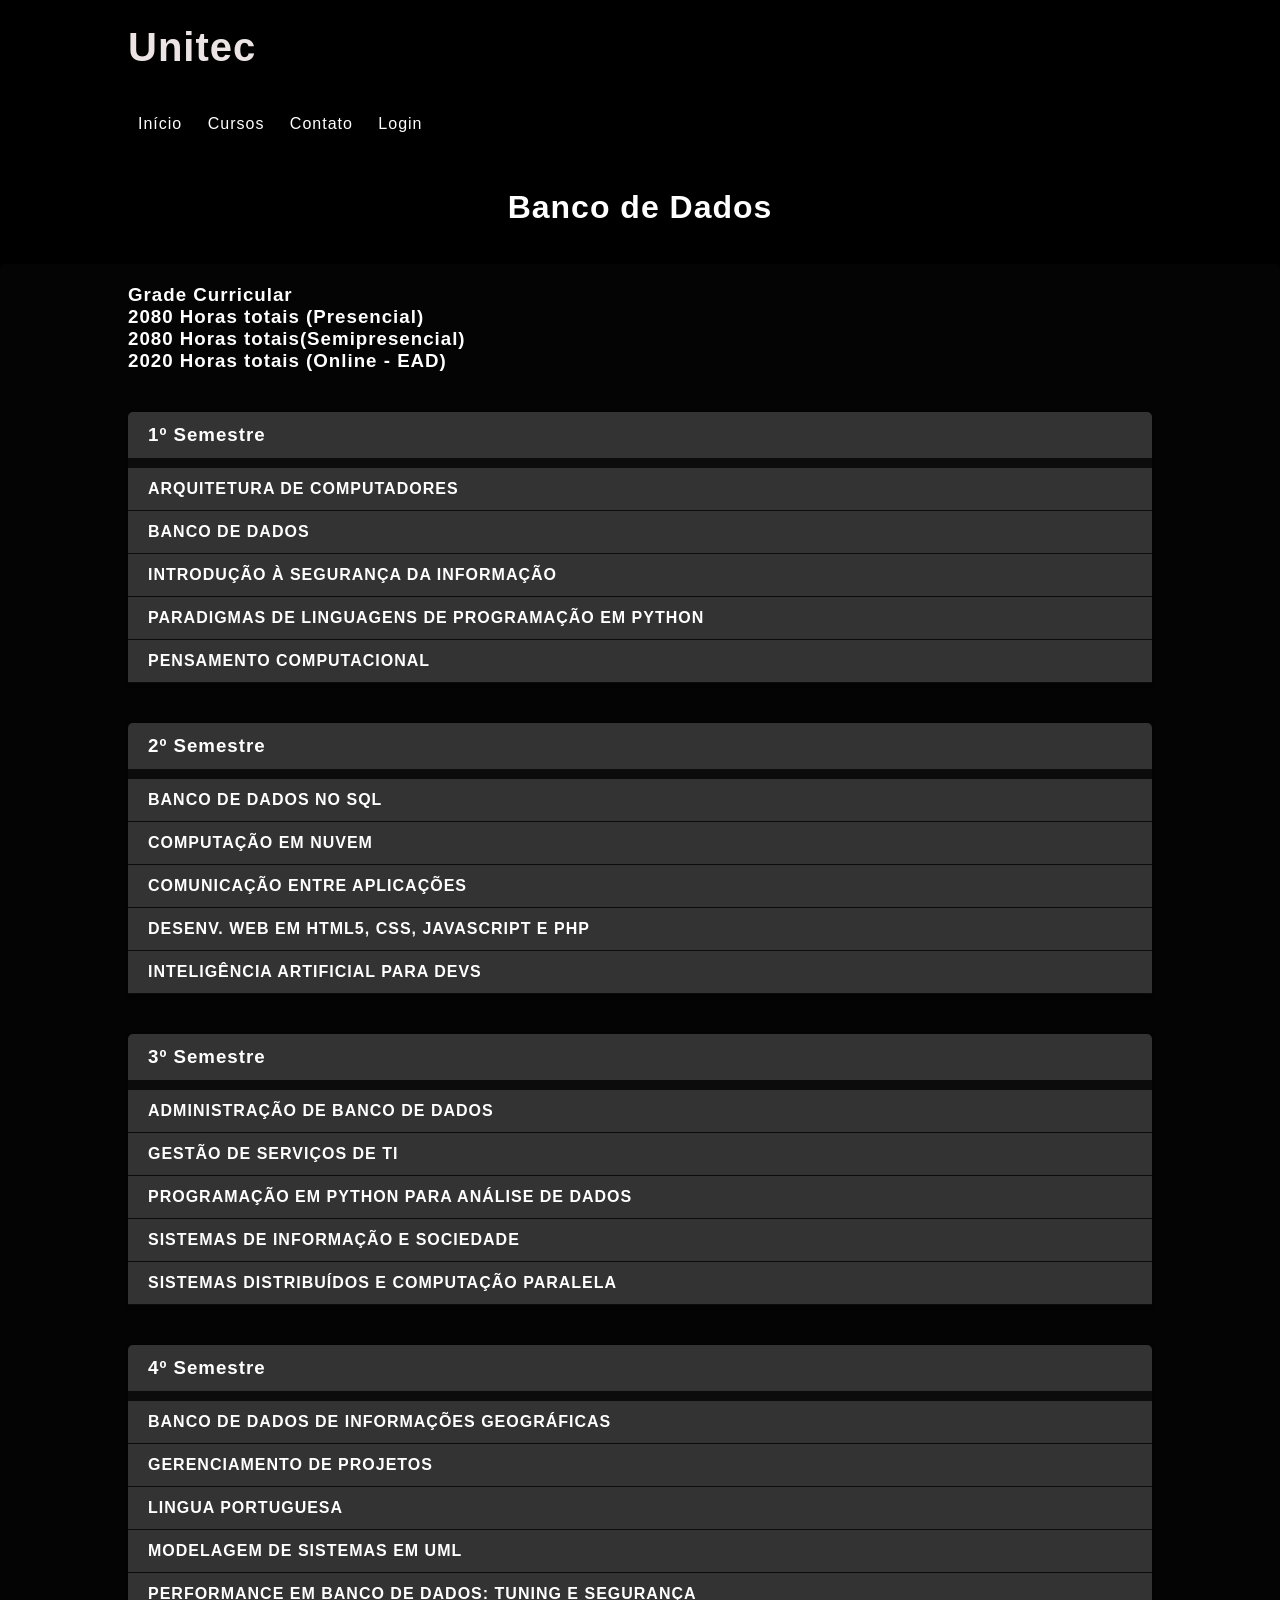
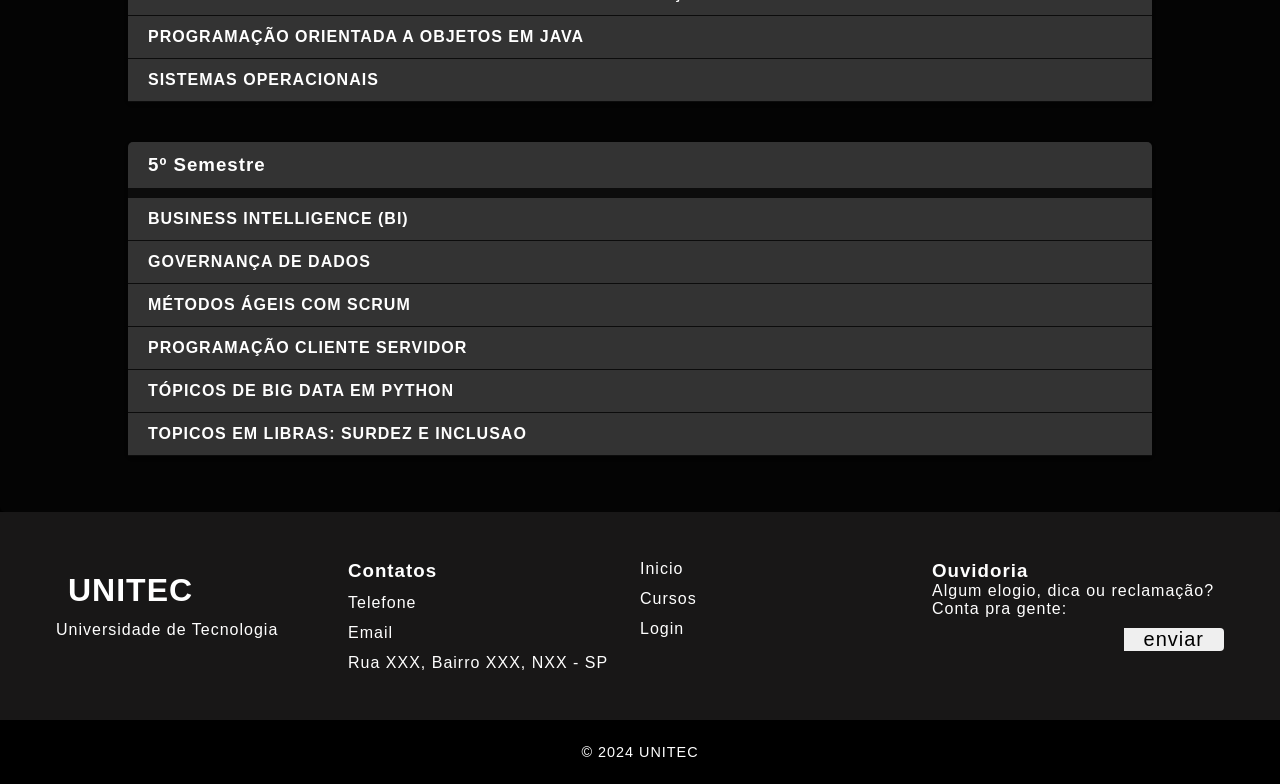
<file: unitec-main/Bancodados.html>
<!DOCTYPE html>
<html lang="pt-br">
<head>
    <meta name="viewport" content="width=device-width, initial-scale=1">
    <meta charset="UTF-8">
    <meta name="viewport" content="width=device-width, initial-scale=1.0">
    <title>Banco de Dados</title>
    <link rel="stylesheet" href="CSS/bancodedados.css">
</head>
<body>
    <header>
        <div class="container">
            <h1>Unitec</h1>
        </div>
    </header>

    <nav>
        <div class="container">
            <ul>
                <li><a href="index.html">Início</a></li>
                <li><a href="cursos.html">Cursos</a></li>
                <li><a href="#Contatos">Contato</a></li>
                <li><a href="#">Login</a></li>
            </ul>
        </div>
    </nav>
<br>

<br>

    <div class="nome-curso">
        <h1>Banco de Dados</h1>
    </div>

    <br>

    <section id="grade-curricular">
        <div class="container">
            <h3>Grade Curricular</h3>
            <h3>2080 Horas totais (Presencial)</h3>
            <h3>2080 Horas totais(Semipresencial)</h3>
            <h3>2020 Horas totais (Online - EAD)</h3>
            <div class="semestre">
                <h3>1º Semestre</h3>
                <table>
                    <tr>
                        <th>ARQUITETURA DE COMPUTADORES</th>
                    
                    </tr>
                    <tr>
                        <th>BANCO DE DADOS</th>
                     
                    </tr>
                    <tr>
                        <th>INTRODUÇÃO À SEGURANÇA DA INFORMAÇÃO</th>
                     
                    </tr>
                    <tr>
                        <th>PARADIGMAS DE LINGUAGENS DE PROGRAMAÇÃO EM PYTHON</th>    
                    </tr>
                    <tr>
                        <th>PENSAMENTO COMPUTACIONAL</th>    
                    </tr>
                </table>
            </div>
            
            <div class="semestre">
                <h3>2º Semestre</h3>
                <table>
                    <tr>
                        <th>BANCO DE DADOS NO SQL</th>
               
                    </tr>
                    <tr>
                        <th>COMPUTAÇÃO EM NUVEM </th>
                    
                    </tr>
                    <tr>
                        <th>COMUNICAÇÃO ENTRE APLICAÇÕES
                        </th>
                       
                    </tr>
                    <tr>
                        <th>DESENV. WEB EM HTML5, CSS, JAVASCRIPT E PHP
                        </th>
                        
                    </tr>
                    <tr>
                        <th>INTELIGÊNCIA ARTIFICIAL PARA DEVS
                        </th>
                      
                    </tr>
                </table>
                
            </div>
            <div class="semestre">
                <h3>3º Semestre</h3>
                <table>
                    <tr>
                        <th>ADMINISTRAÇÃO DE BANCO DE DADOS</th>
               
                    </tr>
                    <tr>
                        <th>GESTÃO DE SERVIÇOS DE TI</th>
                    
                    </tr>
                    <tr>
                        <th>PROGRAMAÇÃO EM PYTHON PARA ANÁLISE DE DADOS</th>
                       
                    </tr>
                    <tr>
                        <th>SISTEMAS DE INFORMAÇÃO E SOCIEDADE</th>
                        
                    </tr>
                    <tr>
                        <th>SISTEMAS DISTRIBUÍDOS E COMPUTAÇÃO PARALELA</th>
                      
                    </tr>
                
                </table>
            </div>
            <div class="semestre">
                <h3>4º Semestre</h3>
                <table>
                    <tr>
                        <th>BANCO DE DADOS DE INFORMAÇÕES GEOGRÁFICAS</th>
               
                    </tr>
                    <tr>
                        <th>GERENCIAMENTO DE PROJETOS</th>
                    
                    </tr>
                    <tr>
                        <th>LINGUA PORTUGUESA</th>
                       
                    </tr>
                    <tr>
                        <th>MODELAGEM DE SISTEMAS EM UML</th>
                        
                    </tr>
                    <tr>
                        <th>PERFORMANCE EM BANCO DE DADOS: TUNING E SEGURANÇA</th>
                      
                    </tr>
                    <tr>
                        <th>PROGRAMAÇÃO ORIENTADA A OBJETOS EM JAVA</th>
                      
                    </tr>
                    <tr>
                        <th>SISTEMAS OPERACIONAIS</th>
                      
                    </tr>
            </table>
            </div>

            <div class="semestre">
                <h3>5º Semestre</h3>
                <table>
                    <tr>
                        <th>BUSINESS INTELLIGENCE (BI)</th>
               
                    </tr>
                    <tr>
                        <th>GOVERNANÇA DE DADOS</th>
                       
                    </tr>
                    <tr>
                        <th>MÉTODOS ÁGEIS COM SCRUM</th>
                        
                    </tr>
                    <tr>
                        <th>PROGRAMAÇÃO CLIENTE SERVIDOR</th>
                      
                    </tr>
                    <tr>
                        <th>TÓPICOS DE BIG DATA EM PYTHON</th>
                      
                    </tr>
                    <tr>
                        <th>TOPICOS EM LIBRAS: SURDEZ E INCLUSAO</th>
                      
                    </tr>
                    
                    
                </table>
            </div>
            
            <br>


            <br>
            
        </div>
    </section>

    <!--Rodapé-->
<footer>
    <div id="footer-content">
        <div id="footer-logo"> <!--Logo-->
            <h1>UNITEC</h1>
            <p>Universidade de Tecnologia</p>
        </div>
        <ul id="footer-list"> <!--Lista contatos-->
            <li id="Contatos"> <h3>Contatos</h3> </li>
            <li>
                <a>Telefone</a>
            </li>
            <li>
                <a>Email</a>
            </li>
            <li>
                <a>Rua XXX, Bairro XXX, NXX - SP</a>
            </li>
        </ul>
        <ul id="footer-list"> <!--Lista navegação pelo rodapé-->
            <li> 
                <a href="index.html">Inicio</a>
             </li>
            <li>
                <a href="cursos.html">Cursos</a>
            </li>
            <li>
                <a href="#">Login</a>
            </li>
            <li>
            </li>
        </ul>
    
        <div id="footer_sugestion">
            <H3>Ouvidoria</H3>
            <p>Algum elogio, dica ou reclamação? Conta pra gente:</p>
            <div id="sugestion-box">
                <input type="input-sugestion" id="sugestion">
                <button>
                    <p>enviar</p>
                </button>
            </div>
        </div>
        </div>
        <div id="footer_copyright">
            &#169
            2024 UNITEC
        </div>
    </footer>
</body>
</html>
</file>
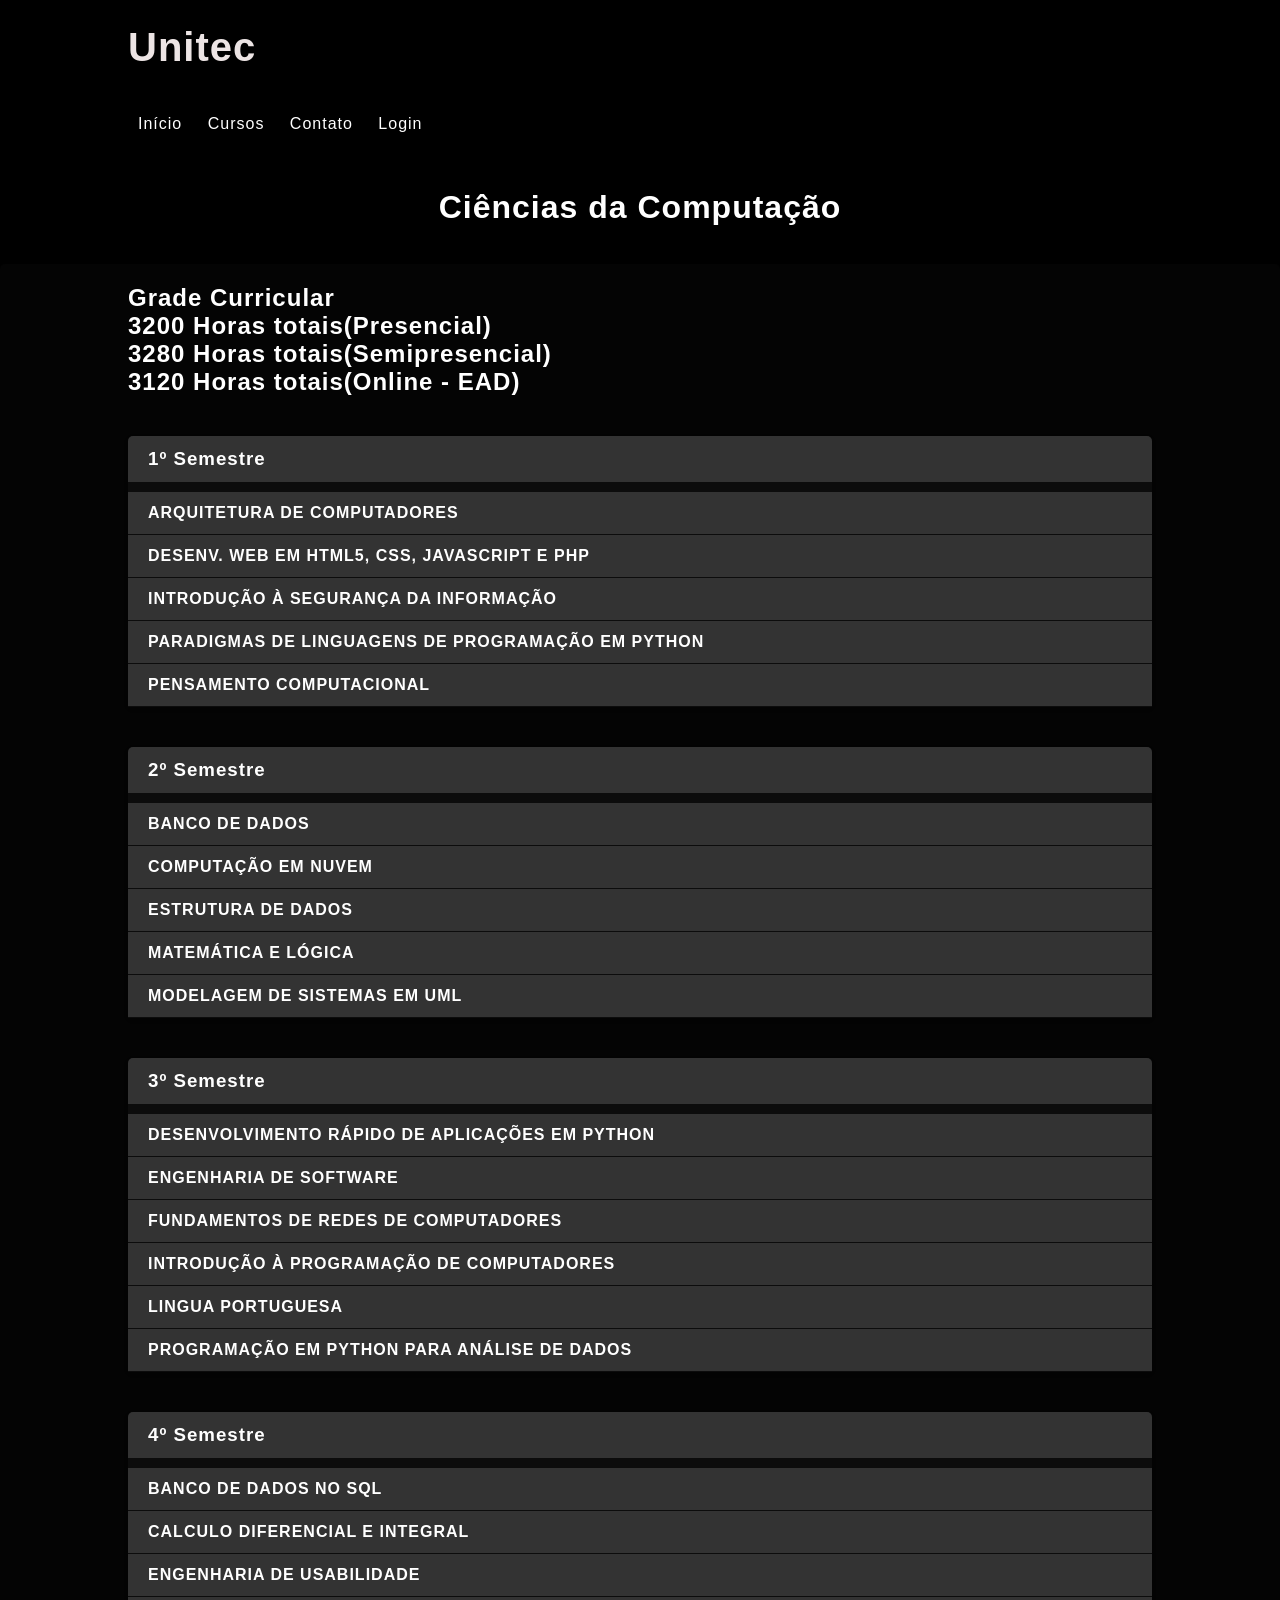
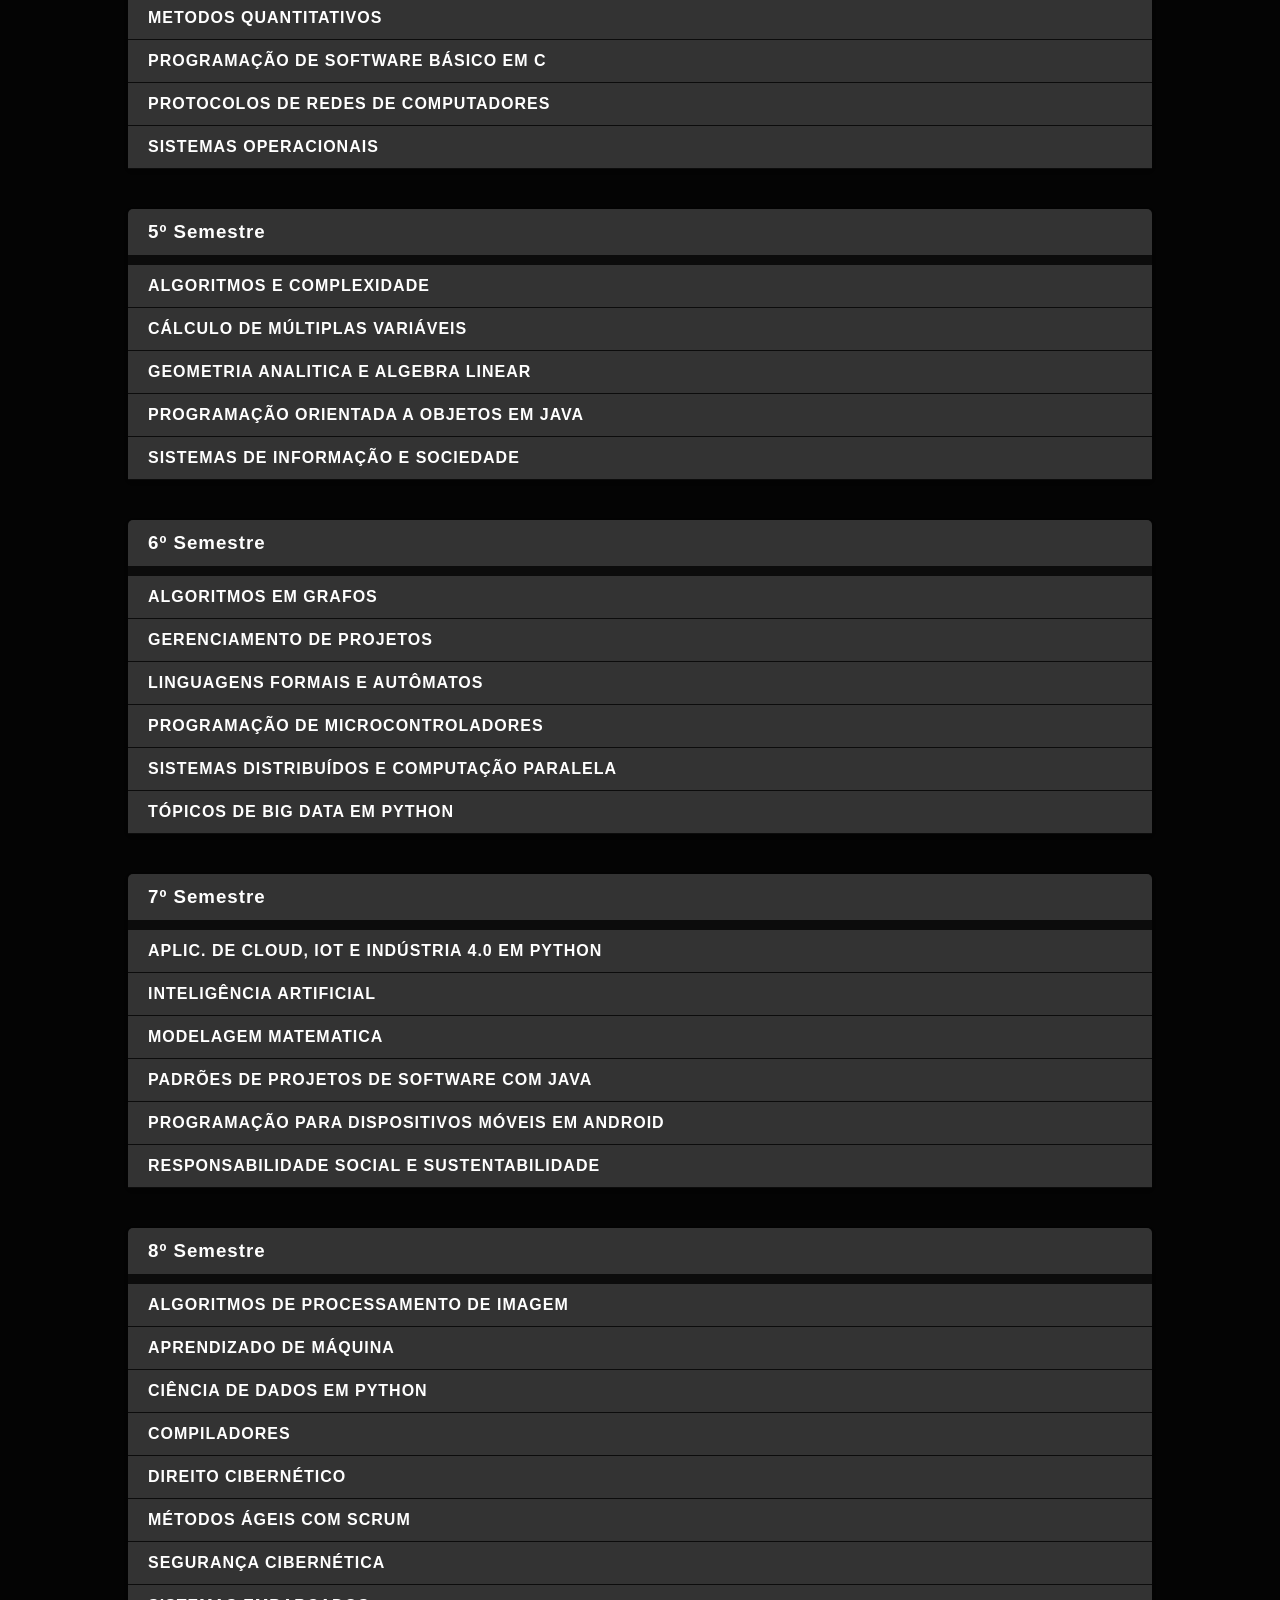
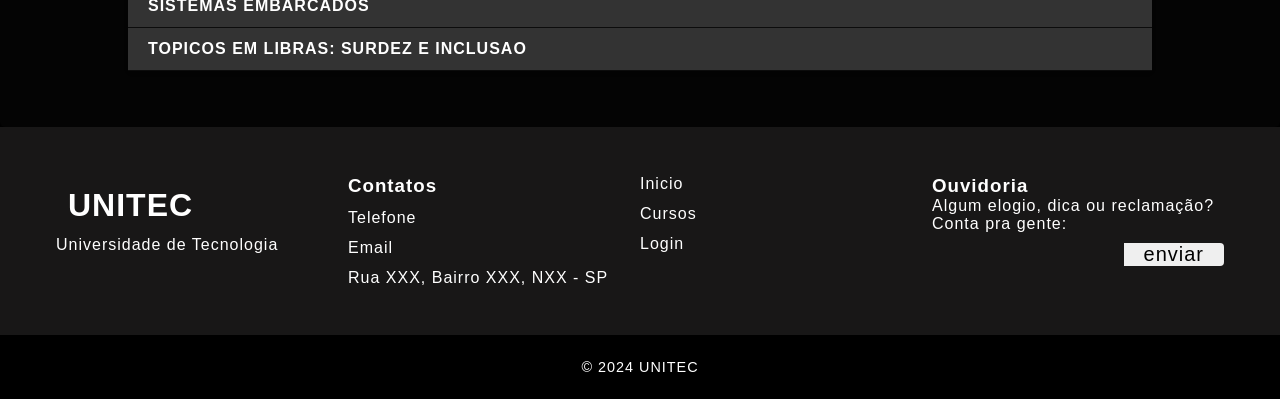
<file: unitec-main/Cienciascomputacao.html>
<!DOCTYPE html>
<html lang="pt-br">
<head>
    <meta charset="UTF-8">
    <meta name="viewport" content="width=device-width, initial-scale=1.0">
    <title>Ciências da Computação</title>
    <link rel="stylesheet" href="CSS/cienciascomputacao.css">
</head>
<body>
    <header>
        <div class="container">
            <h1>Unitec</h1>
        </div>
    </header>

    <nav>
        <div class="container">
            <ul>
                <li><a href="index.html">Início</a></li>
                <li><a href="cursos.html">Cursos</a></li>
                <li><a href="#Contatos">Contato</a></li>
                <li><a href="#">Login</a></li>
            </ul>
        </div>
    </nav>

    <br>

<br>

    <div class="nome-curso">
        <h1>Ciências da Computação</h1>
    </div>

    <br>

    <section id="grade-curricular">
        <div class="container">
            <h2>Grade Curricular</h2>
            <h2>3200 Horas totais(Presencial)</h2>
            <h2>3280 Horas totais(Semipresencial)</h2>
            <h2>3120 Horas totais(Online - EAD)</h2>
            <div class="semestre">
                <h3>1º Semestre</h3>
                <table>
                    <tr>
                        <th>ARQUITETURA DE COMPUTADORES</th>
                    
                    </tr>
                    <tr>
                        <th>DESENV. WEB EM HTML5, CSS, JAVASCRIPT E PHP</th>
                     
                    </tr>
                    <tr>
                        <th>INTRODUÇÃO À SEGURANÇA DA INFORMAÇÃO</th>
                     
                    </tr>
                    <tr>
                        <th>PARADIGMAS DE LINGUAGENS DE PROGRAMAÇÃO EM PYTHON</th>    
                    </tr>
                    <tr>
                        <th>PENSAMENTO COMPUTACIONAL</th>    
                    </tr>
                </table>
            </div>
            
            <div class="semestre">
                <h3>2º Semestre</h3>
                <table>
                    <tr>
                        <th>BANCO DE DADOS</th>
               
                    </tr>
                    <tr>
                        <th>COMPUTAÇÃO EM NUVEM </th>
                    
                    </tr>
                    <tr>
                        <th>ESTRUTURA DE DADOS
                        </th>
                       
                    </tr>
                    <tr>
                        <th>MATEMÁTICA E LÓGICA
                        </th>
                        
                    </tr>
                    <tr>
                        <th>MODELAGEM DE SISTEMAS EM UML
                        </th>
                      
                    </tr>
                </table>
                
            </div>
            <div class="semestre">
                <h3>3º Semestre</h3>
                <table>
                    <tr>
                        <th>DESENVOLVIMENTO RÁPIDO DE APLICAÇÕES EM PYTHON</th>
               
                    </tr>
                    <tr>
                        <th>ENGENHARIA DE SOFTWARE</th>
                    
                    </tr>
                    <tr>
                        <th>FUNDAMENTOS DE REDES DE COMPUTADORES</th>
                       
                    </tr>
                    <tr>
                        <th>INTRODUÇÃO À PROGRAMAÇÃO DE COMPUTADORES</th>
                        
                    </tr>
                    <tr>
                        <th>LINGUA PORTUGUESA</th>
                      
                    </tr>
                    <tr>
                        <th>PROGRAMAÇÃO EM PYTHON PARA ANÁLISE DE DADOS</th>
                      
                    </tr>
                
                </table>
            </div>
            <div class="semestre">
                <h3>4º Semestre</h3>
                <table>
                    <tr>
                        <th>BANCO DE DADOS NO SQL</th>
               
                    </tr>
                    <tr>
                        <th>CALCULO DIFERENCIAL E INTEGRAL</th>
                    
                    </tr>
                    <tr>
                        <th>ENGENHARIA DE USABILIDADE</th>
                       
                    </tr>
                    <tr>
                        <th>METODOS QUANTITATIVOS</th>
                        
                    </tr>
                    <tr>
                        <th>PROGRAMAÇÃO DE SOFTWARE BÁSICO EM C</th>
                      
                    </tr>
                    <tr>
                        <th>PROTOCOLOS DE REDES DE COMPUTADORES</th>
                      
                    </tr>
                    <tr>
                        <th>SISTEMAS OPERACIONAIS</th>
                      
                    </tr>
            </table>
            </div>

            <div class="semestre">
                <h3>5º Semestre</h3>
                <table>
                    <tr>
                        <th>ALGORITMOS E COMPLEXIDADE</th>
               
                    </tr>
                    <tr>
                        <th>CÁLCULO DE MÚLTIPLAS VARIÁVEIS</th>
                       
                    </tr>
                    <tr>
                        <th>GEOMETRIA ANALITICA E ALGEBRA LINEAR</th>
                        
                    </tr>
                    <tr>
                        <th>PROGRAMAÇÃO ORIENTADA A OBJETOS EM JAVA</th>
                      
                    </tr>
                    <tr>
                        <th>SISTEMAS DE INFORMAÇÃO E SOCIEDADE</th>
                      
                    </tr>
                     
                </table>
            </div>

            <div class="semestre">
                <h3>6º Semestre</h3>
                <table>
                    <tr>
                        <th>ALGORITMOS EM GRAFOS</th>
               
                    </tr>
                    <tr>
                        <th>GERENCIAMENTO DE PROJETOS</th>
                       
                    </tr>
                    <tr>
                        <th>LINGUAGENS FORMAIS E AUTÔMATOS</th>
                        
                    </tr>
                    <tr>
                        <th>PROGRAMAÇÃO DE MICROCONTROLADORES</th>
                      
                    </tr>
                    <tr>
                        <th>SISTEMAS DISTRIBUÍDOS E COMPUTAÇÃO PARALELA</th>
                      
                    </tr>
                    <tr>
                        <th>TÓPICOS DE BIG DATA EM PYTHON</th>
                      
                    </tr>
                </table>
            </div>
            
            <div class="semestre">
                <h3>7º Semestre</h3>
                <table>
                    <tr>
                        <th> APLIC. DE CLOUD, IOT E INDÚSTRIA 4.0 EM PYTHON</th>
               
                    </tr>
                    <tr>
                        <th>INTELIGÊNCIA ARTIFICIAL </th>
                       
                    </tr>
                    <tr>
                        <th>MODELAGEM MATEMATICA </th>
                        
                    </tr>
                    <tr>
                        <th>PADRÕES DE PROJETOS DE SOFTWARE COM JAVA </th>
                      
                    </tr>
                    <tr>
                        <th> PROGRAMAÇÃO PARA DISPOSITIVOS MÓVEIS EM ANDROID</th>
                      
                    </tr>
                    <tr>
                        <th> RESPONSABILIDADE SOCIAL E SUSTENTABILIDADE</th>
                      
                    </tr>
                    
                     
                </table>
            </div>

            <div class="semestre">
                <h3>8º Semestre</h3>
                <table>
                    <tr>
                        <th> ALGORITMOS DE PROCESSAMENTO DE IMAGEM </th>
               
                    </tr>
                    <tr>
                        <th> APRENDIZADO DE MÁQUINA</th>
                       
                    </tr>
                    <tr>
                        <th>CIÊNCIA DE DADOS EM PYTHON </th>
                        
                    </tr>
                    <tr>
                        <th> COMPILADORES</th>
                      
                    </tr>
                    <tr>
                        <th> DIREITO CIBERNÉTICO </th>
                      
                    </tr>
                    <tr>
                        <th>  MÉTODOS ÁGEIS COM SCRUM</th>
                      
                    </tr>
                    <tr>
                        <th> SEGURANÇA CIBERNÉTICA </th>
                      
                    </tr>
                    <tr>
                        <th> SISTEMAS EMBARCADOS </th>
                      
                    </tr>
                    <tr>
                        <th>  TOPICOS EM LIBRAS: SURDEZ E INCLUSAO</th>
                      
                    </tr>

                    
                
                     
                </table>
            </div>
            <br>


            <br>
            
        </div>
    </section>
    
<!--Rodapé-->
<footer>
    <div id="footer-content">
        <div id="footer-logo"> <!--Logo-->
            <h1>UNITEC</h1>
            <p>Universidade de Tecnologia</p>
        </div>
        <ul id="footer-list"> <!--Lista contatos-->
            <li id="Contatos"> <h3>Contatos</h3> </li>
            <li>
                <a>Telefone</a>
            </li>
            <li>
                <a>Email</a>
            </li>
            <li>
                <a>Rua XXX, Bairro XXX, NXX - SP</a>
            </li>
        </ul>
        <ul id="footer-list"> <!--Lista navegação pelo rodapé-->
            <li> 
                <a href="index.html">Inicio</a>
             </li>
            <li>
                <a href="cursos.html">Cursos</a>
            </li>
            <li>
                <a href="#">Login</a>
            </li>
            <li>
            </li>
        </ul>
    
        <div id="footer_sugestion">
            <H3>Ouvidoria</H3>
            <p>Algum elogio, dica ou reclamação? Conta pra gente:</p>
            <div id="sugestion-box">
                <input type="input-sugestion" id="sugestion">
                <button>
                    <p>enviar</p>
                </button>
            </div>
        </div>
        </div>
        <div id="footer_copyright">
            &#169
            2024 UNITEC
        </div>
    </footer>
   
</body>
</html>
</file>
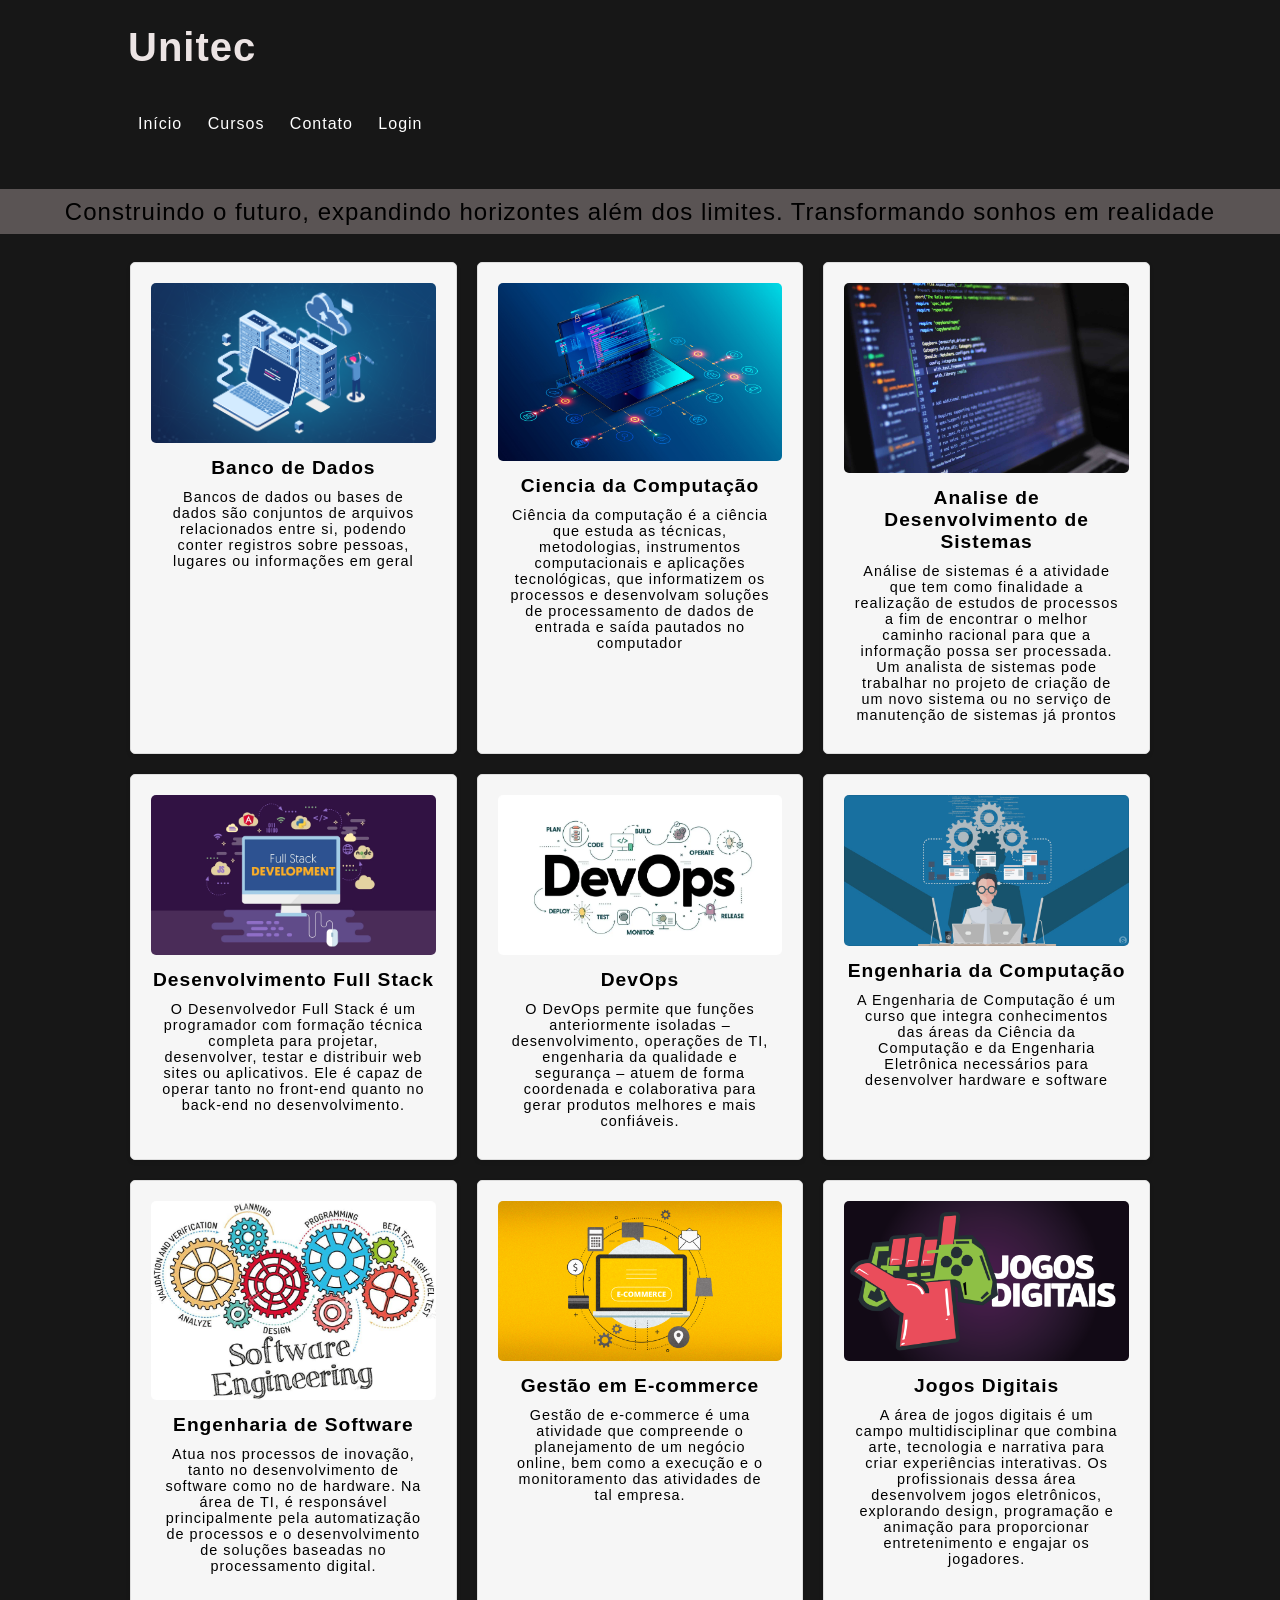
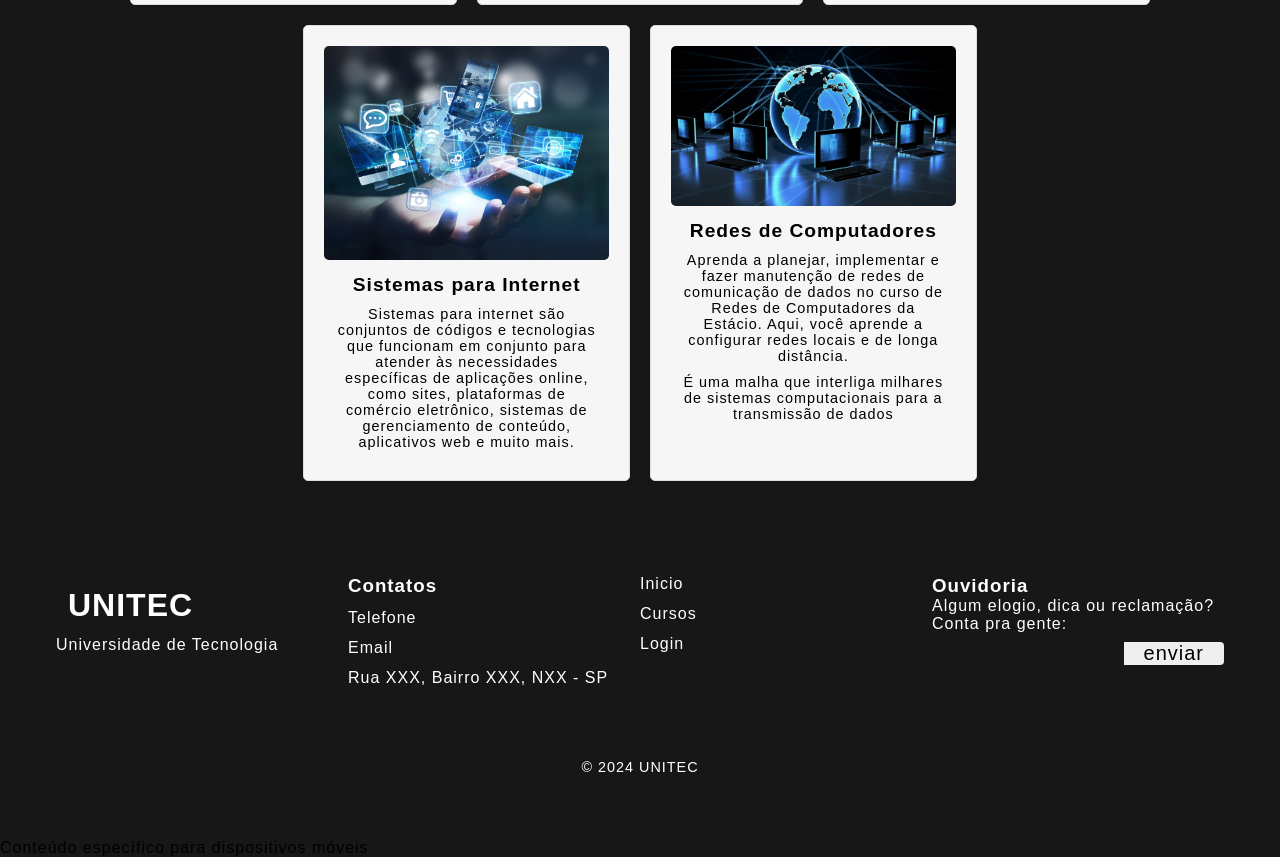
<file: unitec-main/cursos.html>
<!DOCTYPE html>
<html lang="pt-BR">
<head>
    <meta charset="UTF-8">
    <meta name="viewport" content="width=device-width, initial-scale=1.0">
    <title>Cursos - Universidade de Tecnologia</title>
    <link rel="stylesheet" href="CSS/cursos.css">
</head>
<body>
    <header>
        <div class="container">
            <h1>Unitec</h1>
        </div>
    </header>

    <nav>
        <div class="container">
            <ul>
                <li><a href="index.html">Início</a></li>
                <li><a href="cursos.html">Cursos</a></li>
                <li><a href="#Contatos">Contato</a></li>
                <li><a href="llogin.html">Login</a></li>

            </ul>
        </div>
    </nav>

    <br>

<br>

    <div class="highlighted-phrase">
        <p>Construindo o futuro, expandindo horizontes além dos limites. Transformando sonhos em realidade</p>
    </div>

    <br>

    <div class="carousel justify-content-center">
        <div class="card">
            <a href="Bancodados.html">
                <img src="IMG/bancodedados.png" alt="Imagem 1">
                <h2>Banco de Dados</h2>
                <p>Bancos de dados ou bases de dados são conjuntos de arquivos relacionados entre si, podendo conter registros sobre pessoas, lugares ou informações em geral</p>
            </a>
        </div>
        <div class="card">
            <a href="Cienciascomputacao.html">
                <img src="IMG/Ciencia-da-Computacao.jpg" alt="Imagem 2">
                <h2>Ciencia da Computação</h2>
                <p>Ciência da computação é a ciência que estuda as técnicas, metodologias, instrumentos computacionais e aplicações tecnológicas, que informatizem os processos
                e desenvolvam soluções de processamento de dados de entrada e saída pautados no computador</p>
            </a>
        </div>
        <div class="card">
            <a href="TADS.html">
                <img src="IMG/sistemas-de-informao.jpg" alt="Imagem 3">
                <h2>Analise de  Desenvolvimento de Sistemas</h2>
                <p>Análise de sistemas é a atividade que tem como finalidade a realização de estudos de processos a fim de encontrar o melhor caminho racional para que a 
                informação possa ser processada. Um analista de sistemas pode trabalhar no projeto de criação de um novo sistema ou no serviço de manutenção de sistemas já prontos</p>
            </a>
        </div>
        <div class="card">
            <a href="FullStack.html">
                <img src="IMG/Full-Stack-Developer.webp" alt="Imagem 4">
                <h2>Desenvolvimento Full Stack</h2>
                <p>O Desenvolvedor Full Stack é um programador com formação técnica completa para projetar, desenvolver, testar e 
                distribuir web sites ou aplicativos. Ele é capaz de operar tanto no front-end quanto no back-end no desenvolvimento.</p>
            </a>
        </div>
        <div class="card">
            <a href="DevOps.html">
                <img src="IMG/devOps.webp" alt="Imagem 5">
                <h2>DevOps</h2>
                <p> O DevOps permite que funções anteriormente isoladas
                 – desenvolvimento, operações de TI, engenharia da qualidade e segurança – atuem de forma coordenada e colaborativa para gerar produtos melhores e mais confiáveis.</p>
            </a>
        </div>
        <div class="card">
            <a href="EngenhariaComputacao.html">
                <img src="IMG/computerengineer.png" alt="Imagem 6">
                <h2>Engenharia da Computação</h2>
                <p>A Engenharia de Computação é um curso que integra conhecimentos
                 das áreas da Ciência da Computação e da Engenharia Eletrônica necessários para desenvolver hardware e software</p>
            </a>
        </div>
        <div class="card">
            <a href="EngenhariaSoftware.html">
                <img src="IMG/25.-Engenharia-de-Software.webp" alt="Imagem 7">
                <h2>Engenharia de Software</h2>
                <p>Atua nos processos de inovação, tanto no desenvolvimento de software como no de hardware. Na área de TI, é responsável 
                principalmente pela automatização de processos e o desenvolvimento de soluções baseadas no processamento digital.</p>
            </a>
        </div>
        <div class="card">
            <a href="E-commerce.html">
                <img src="IMG/E-commerce.webp" alt="Imagem 8">
                <h2>Gestão em E-commerce</h2>
                <p>Gestão de e-commerce é uma atividade que compreende o planejamento de um negócio online, bem como a execução e 
                o monitoramento das atividades de tal empresa.</p>
            </a>
        </div>
        <div class="card">
            <a href="JogosDigitais.html">
                <img src="IMG/jogos.png" alt="Imagem 9">
                <h2>Jogos Digitais</h2>
                <p>A área de jogos digitais é um campo multidisciplinar que combina arte, tecnologia e narrativa para criar experiências interativas. 
                Os profissionais dessa área desenvolvem jogos eletrônicos, explorando design, programação e animação para proporcionar entretenimento e engajar os jogadores.</p>
            </a>
        </div>
        <div class="card">
            <a href="SistemasInternet.html">
                <img src="IMG/internet.jpg" alt= "Imagem 10">
                <h2>Sistemas para Internet</h2>
                <p>Sistemas para internet são conjuntos de códigos e tecnologias que funcionam em conjunto para atender às necessidades específicas de 
                aplicações online, como sites, plataformas de comércio eletrônico, sistemas de gerenciamento de conteúdo, aplicativos web e muito mais.</p>
            </a>
        </div>
        <div class="card">
            <a href="RedesComputadores.html">
                <img src="IMG/rede-de-computadores.webp" alt="Imagem 11">
                <h2>Redes de Computadores</h2>
                <p>Aprenda a planejar, implementar e fazer manutenção de redes de comunicação de dados no curso de Redes de Computadores da Estácio. 
                Aqui, você aprende a configurar redes locais e de longa distância.</p>

                <p>É uma malha que interliga milhares de sistemas computacionais para a transmissão de dados</p>
            </a>
        </div>
    </div>
    
    <br>

    <br>
</main>

   <!--Rodapé-->
<footer>
    <div id="footer-content">
        <div id="footer-logo"> <!--Logo-->
            <h1>UNITEC</h1>
            <p>Universidade de Tecnologia</p>
        </div>
        <ul id="footer-list"> <!--Lista contatos-->
            <li id="Contatos"> <h3>Contatos</h3> </li>
            <li>
                <a>Telefone</a>
            </li>
            <li>
                <a>Email</a>
            </li>
            <li>
                <a>Rua XXX, Bairro XXX, NXX - SP</a>
            </li>
        </ul>
        <ul id="footer-list"> <!--Lista navegação pelo rodapé-->
            <li> 
                <a href="index.html">Inicio</a>
             </li>
            <li>
                <a href="cursos.html">Cursos</a>
            </li>
            <li>
                <a href="#">Login</a>
            </li>
            <li>
            </li>
        </ul>
    
        <div id="footer_sugestion">
            <H3>Ouvidoria</H3>
            <p>Algum elogio, dica ou reclamação? Conta pra gente:</p>
            <div id="sugestion-box">
                <input type="input-sugestion" id="sugestion">
                <button>
                    <p>enviar</p>
                </button>
            </div>
        </div>
        </div>
        <div id="footer_copyright">
            &#169
            2024 UNITEC
        </div>
    </footer>
<nav>
    <div class="container">
        <!-- Conteúdo da navegação -->
    </div>
</nav>

<!-- Adicionar div mobile-only aqui -->
<div class="mobile-only">
    <!-- Conteúdo da div para dispositivos móveis -->
    <p>Conteúdo específico para dispositivos móveis</p>
</div>

</body>
</html>
</file>
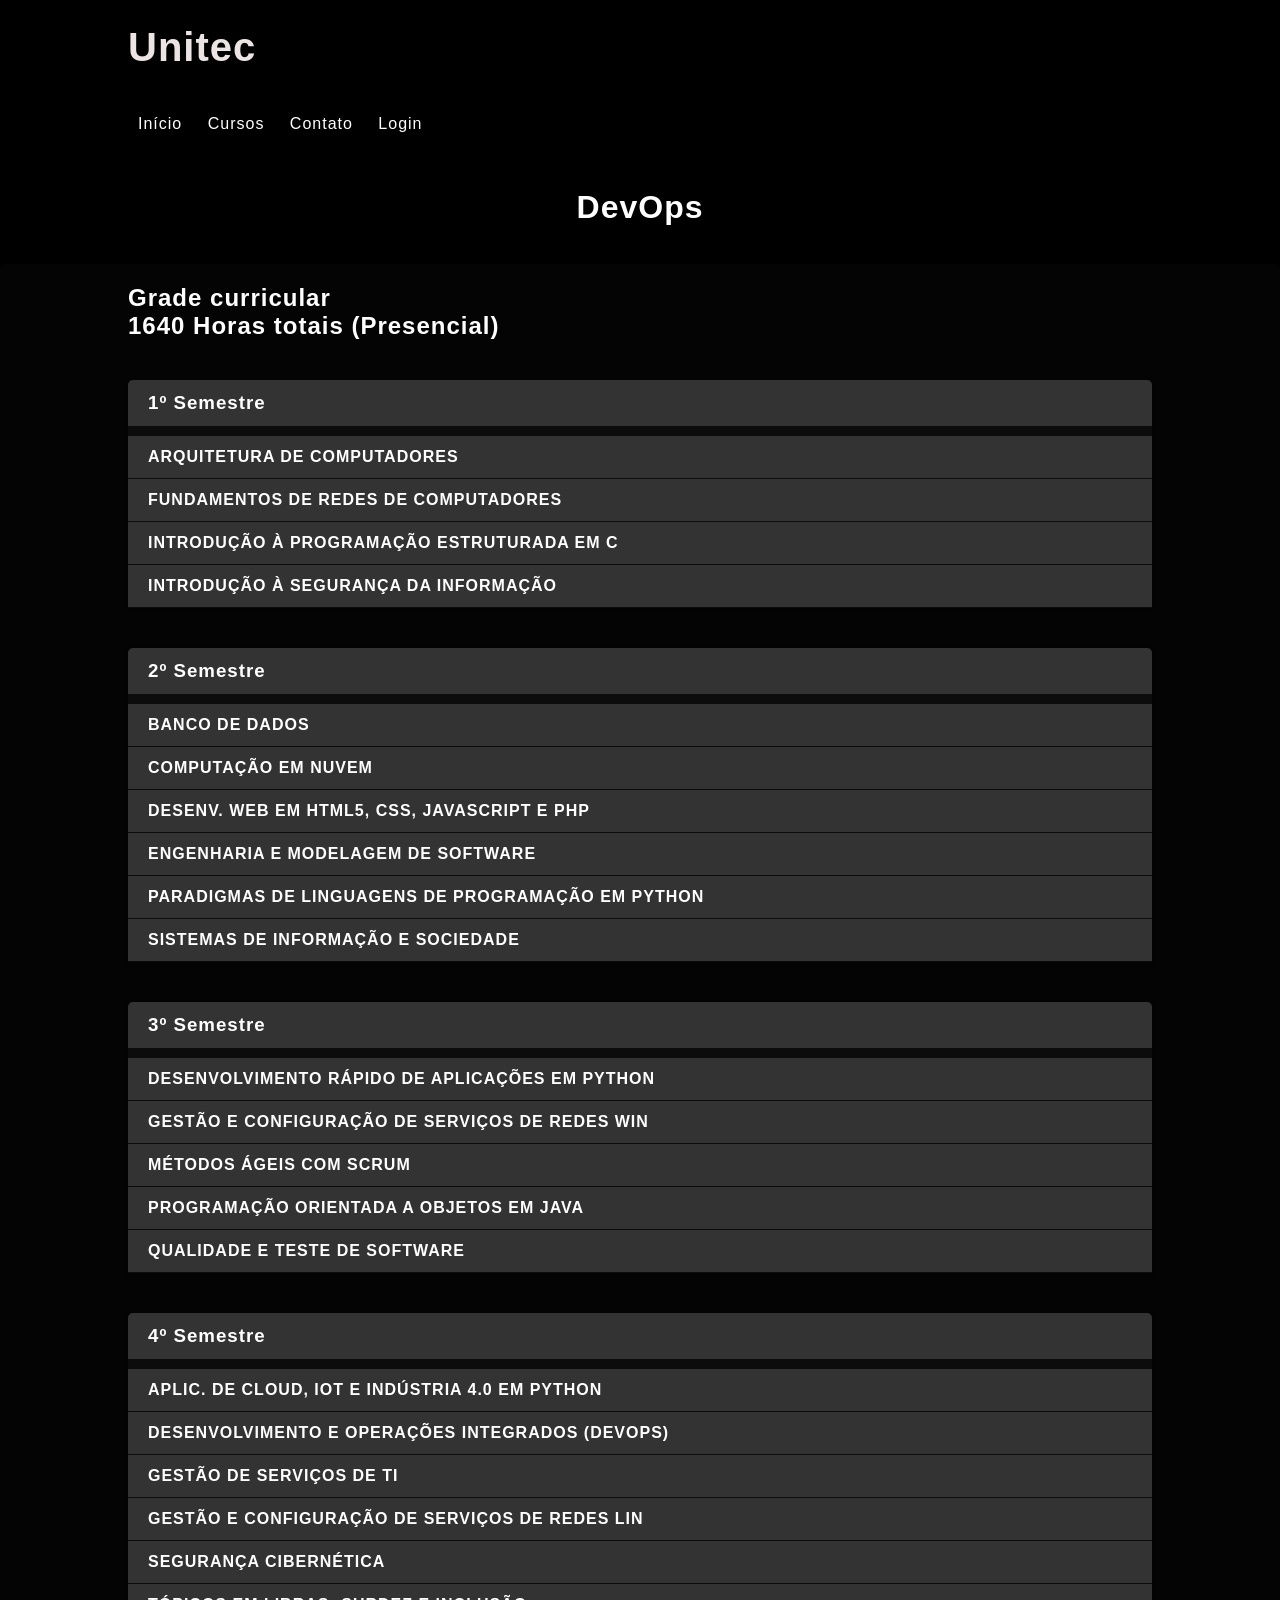
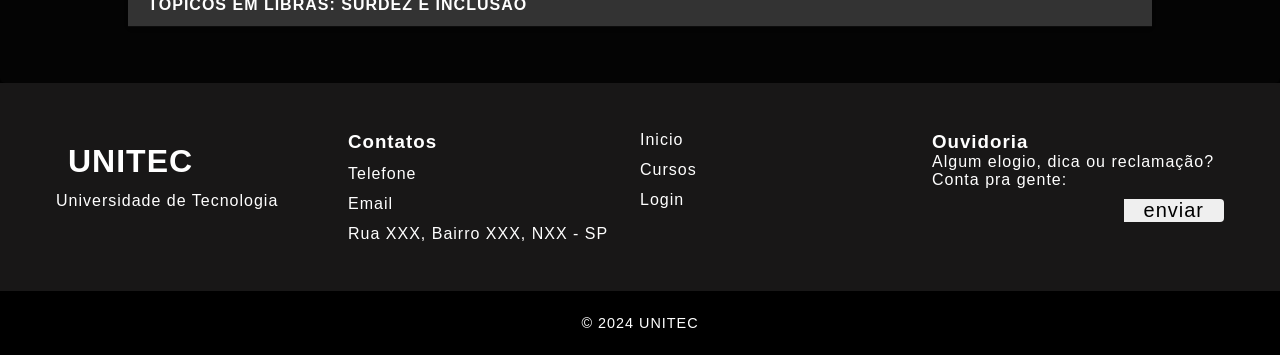
<file: unitec-main/DevOps.html>
<!DOCTYPE html>
<html lang="pt-br">
<head>
    <meta charset="UTF-8">
    <meta name="viewport" content="width=device-width, initial-scale=1.0">
    <title>DevOps</title>
    <link rel="stylesheet" href="CSS/devops.Css">
</head>
<body>
    <header>
        <div class="container">
            <h1>Unitec</h1>
        </div>
    </header>

    <nav>
        <div class="container">
            <ul>
                <li><a href="index.html">Início</a></li>
                <li><a href="cursos.html">Cursos</a></li>
                <li><a href="#Contatos">Contato</a></li>
                <li><a href="#">Login</a></li>
            </ul>
        </div>
    </nav>

    <br>

<br>

    <div class="nome-curso">
        <h1>DevOps</h1>
    </div>

    <br>

    <section id="grade-curricular">
        <div class="container">
            <h2>Grade curricular</h2>
            <h2>1640 Horas totais (Presencial)</h2>
        
            <div class="semestre">
                <h3>1º Semestre</h3>
                <table>
                    <tr>
                        <th>ARQUITETURA DE COMPUTADORES</th>
                    </tr>
                    <tr>
                        <th>FUNDAMENTOS DE REDES DE COMPUTADORES</th>
                    </tr>
                    <tr>
                        <th>INTRODUÇÃO À PROGRAMAÇÃO ESTRUTURADA EM C</th>
                    </tr>
                    <tr>
                        <th>INTRODUÇÃO À SEGURANÇA DA INFORMAÇÃO</th>
                    </tr>
                </table>
            </div>
            
            <div class="semestre">
                <h3>2º Semestre</h3>
                <table>
                    <tr>
                        <th>BANCO DE DADOS</th>
                    </tr>
                    <tr>
                        <th>COMPUTAÇÃO EM NUVEM</th>
                    </tr>
                    <tr>
                        <th>DESENV. WEB EM HTML5, CSS, JAVASCRIPT E PHP</th>
                    </tr>
                    <tr>
                        <th>ENGENHARIA E MODELAGEM DE SOFTWARE</th>
                    </tr>
                    <tr>
                        <th>PARADIGMAS DE LINGUAGENS DE PROGRAMAÇÃO EM PYTHON</th>
                    </tr>
                    <tr>
                        <th>SISTEMAS DE INFORMAÇÃO E SOCIEDADE</th>
                    </tr>
                </table>
            </div>

            <div class="semestre">
                <h3>3º Semestre</h3>
                <table>
                    <tr>
                        <th>DESENVOLVIMENTO RÁPIDO DE APLICAÇÕES EM PYTHON</th>
                    </tr>
                    <tr>
                        <th>GESTÃO E CONFIGURAÇÃO DE SERVIÇOS DE REDES WIN</th>
                    </tr>
                    <tr>
                        <th>MÉTODOS ÁGEIS COM SCRUM</th>
                    </tr>
                    <tr>
                        <th>PROGRAMAÇÃO ORIENTADA A OBJETOS EM JAVA</th>
                    </tr>
                    <tr>
                        <th>QUALIDADE E TESTE DE SOFTWARE</th>
                    </tr>
                </table>
            </div>

            <div class="semestre">
                <h3>4º Semestre</h3>
                <table>
                    <tr>
                        <th>APLIC. DE CLOUD, IOT E INDÚSTRIA 4.0 EM PYTHON</th>
                    </tr>
                    <tr>
                        <th>DESENVOLVIMENTO E OPERAÇÕES INTEGRADOS (DEVOPS)</th>
                    </tr>
                    <tr>
                        <th>GESTÃO DE SERVIÇOS DE TI</th>
                    </tr>
                    <tr>
                        <th>GESTÃO E CONFIGURAÇÃO DE SERVIÇOS DE REDES LIN</th>
                    </tr>
                    <tr>
                        <th>SEGURANÇA CIBERNÉTICA</th>
                    </tr>
                    <tr>
                        <th>TÓPICOS EM LIBRAS: SURDEZ E INCLUSÃO</th>
                    </tr>
                </table>
            </div>
            <br>
            <br>
        </div>
    </section>


  <!--Rodapé-->
<footer>
    <div id="footer-content">
        <div id="footer-logo"> <!--Logo-->
            <h1>UNITEC</h1>
            <p>Universidade de Tecnologia</p>
        </div>
        <ul id="footer-list"> <!--Lista contatos-->
            <li id="Contatos"> <h3>Contatos</h3> </li>
            <li>
                <a>Telefone</a>
            </li>
            <li>
                <a>Email</a>
            </li>
            <li>
                <a>Rua XXX, Bairro XXX, NXX - SP</a>
            </li>
        </ul>
        <ul id="footer-list"> <!--Lista navegação pelo rodapé-->
            <li> 
                <a href="index.html">Inicio</a>
             </li>
            <li>
                <a href="cursos.html">Cursos</a>
            </li>
            <li>
                <a href="#">Login</a>
            </li>
            <li>
            </li>
        </ul>
    
        <div id="footer_sugestion">
            <H3>Ouvidoria</H3>
            <p>Algum elogio, dica ou reclamação? Conta pra gente:</p>
            <div id="sugestion-box">
                <input type="input-sugestion" id="sugestion">
                <button>
                    <p>enviar</p>
                </button>
            </div>
        </div>
        </div>
        <div id="footer_copyright">
            &#169
            2024 UNITEC
        </div>
    </footer>

</body>
</html>
</file>
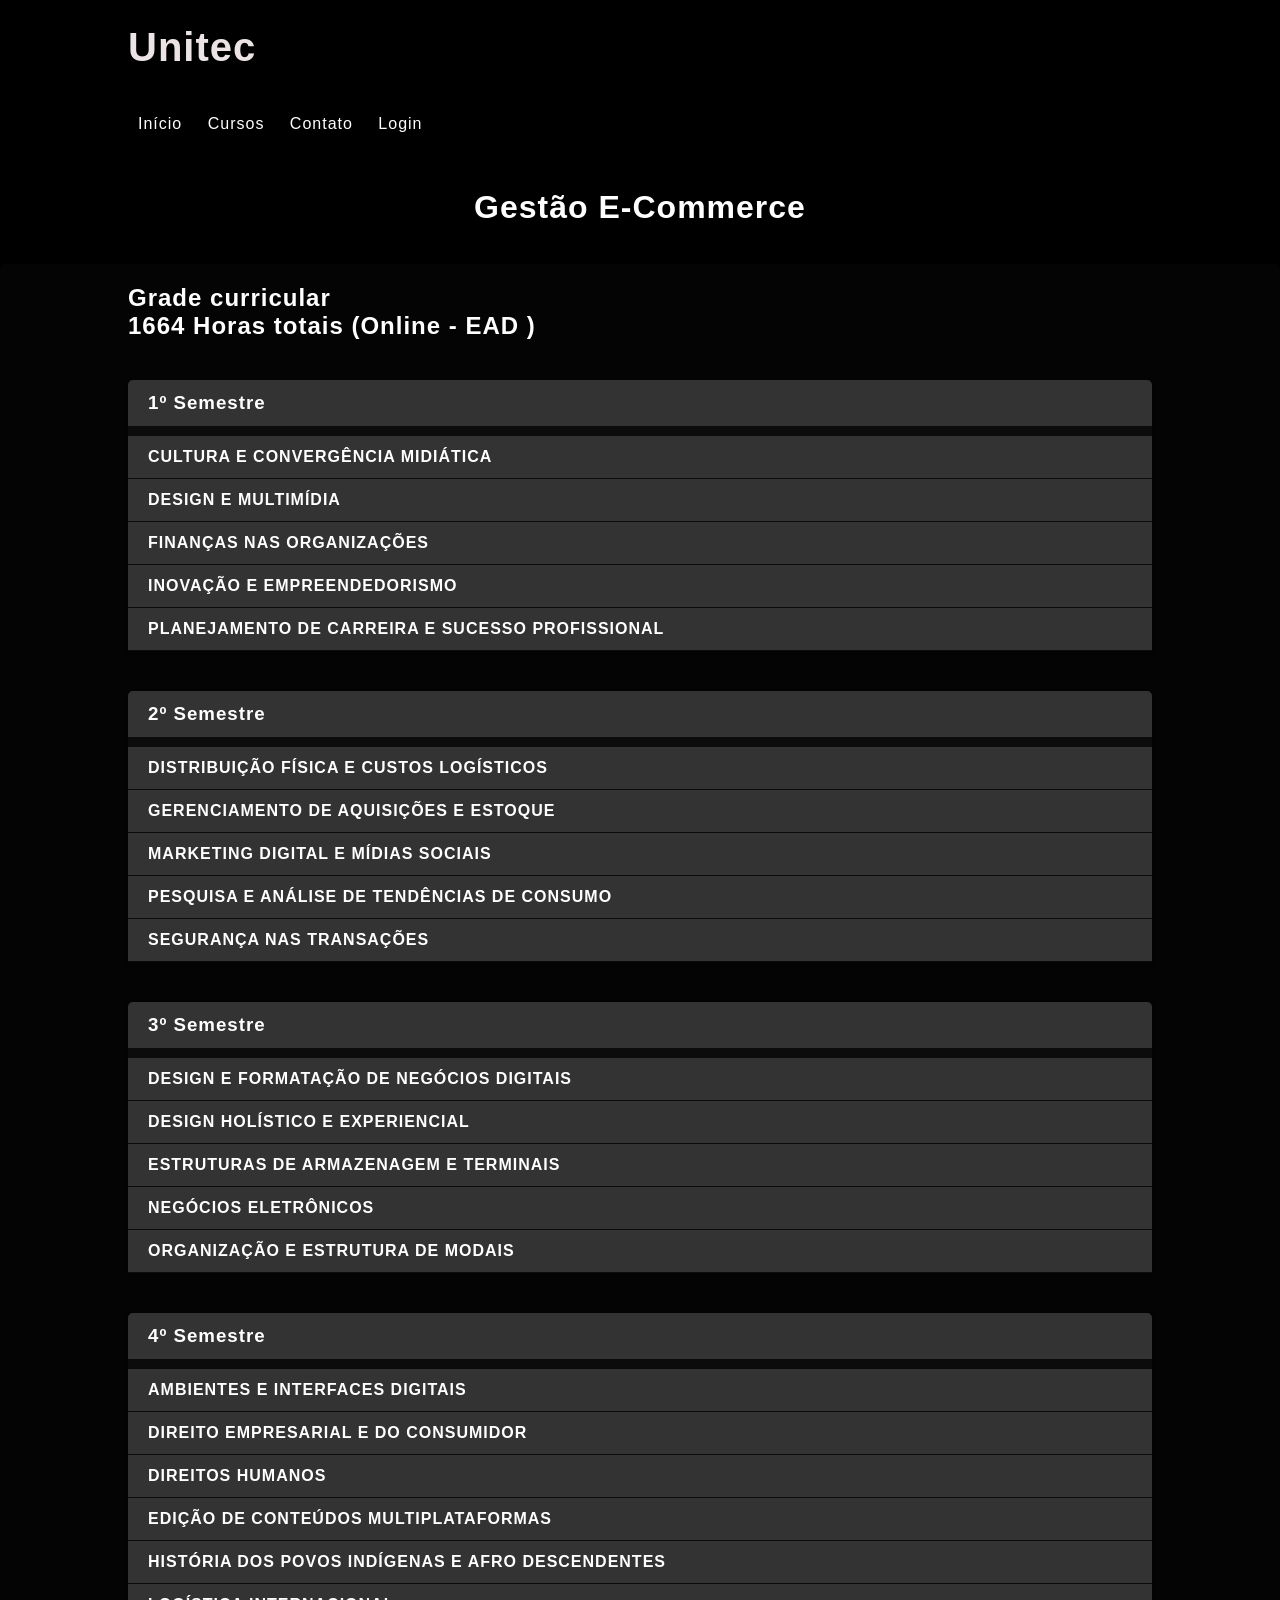
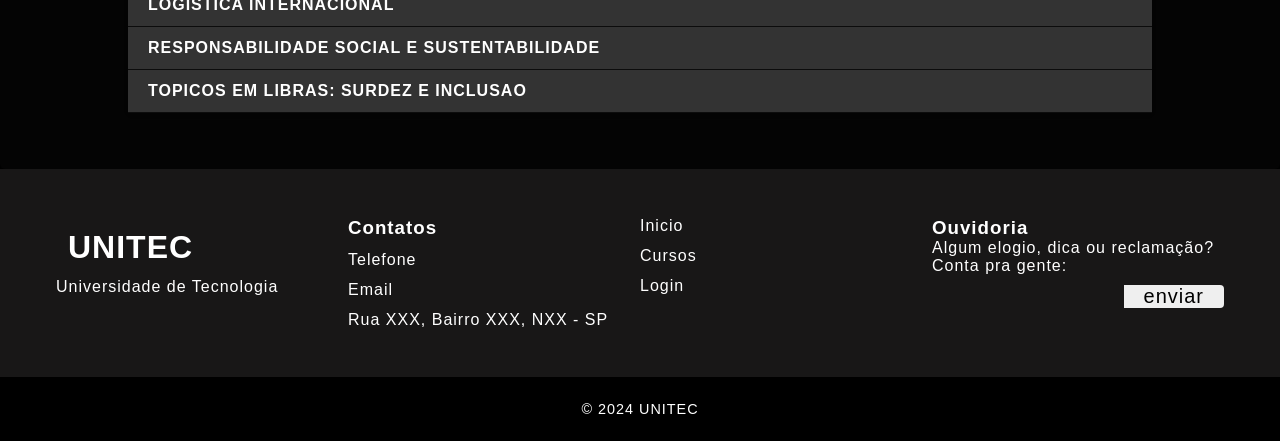
<file: unitec-main/E-commerce.html>
<!DOCTYPE html>
<html lang="pt-br">
<head>
    <meta charset="UTF-8">
    <meta name="viewport" content="width=device-width, initial-scale=1.0">
    <title>Gestão em E-commerce</title>
    <link rel="stylesheet" href="CSS/ecommerce.css">
</head>
<body>
    <header>
        <div class="container">
            <h1>Unitec</h1>
        </div>
    </header>

    <nav>
        <div class="container">
            <ul>
                <li><a href="index.html">Início</a></li>
                <li><a href="cursos.html">Cursos</a></li>
                <li><a href="#Contatos">Contato</a></li>
                <li><a href="#">Login</a></li>
            </ul>
        </div>
    </nav>

    <br>

<br>

    <div class="nome-curso">
        <h1>Gestão E-Commerce</h1>
    </div>

    <br>

    <section id="grade-curricular">
        <div class="container">
            <h2>Grade curricular</h2>
            <h2>1664 Horas totais (Online - EAD )</h2>
        
            <div class="semestre">
                <h3>1º Semestre</h3>
                <table>
                    <tr>
                        <th>CULTURA E CONVERGÊNCIA MIDIÁTICA</th>
                    </tr>
                    <tr>
                        <th>DESIGN E MULTIMÍDIA</th>
                    </tr>
                    <tr>
                        <th>FINANÇAS NAS ORGANIZAÇÕES</th>
                    </tr>
                    <tr>
                        <th>INOVAÇÃO E EMPREENDEDORISMO</th>
                    </tr>
                    <tr>
                        <th>PLANEJAMENTO DE CARREIRA E SUCESSO PROFISSIONAL</th>
                    </tr>
                </table>
            </div>
            
            <div class="semestre">
                <h3>2º Semestre</h3>
                <table>
                    <tr>
                        <th>DISTRIBUIÇÃO FÍSICA E CUSTOS LOGÍSTICOS</th>
                    </tr>
                    <tr>
                        <th>GERENCIAMENTO DE AQUISIÇÕES E ESTOQUE</th>
                    </tr>
                    <tr>
                        <th>MARKETING DIGITAL E MÍDIAS SOCIAIS</th>
                    </tr>
                    <tr>
                        <th>PESQUISA E ANÁLISE DE TENDÊNCIAS DE CONSUMO</th>
                    </tr>
                    <tr>
                        <th>SEGURANÇA NAS TRANSAÇÕES</th>
                    </tr>
                </table>
            </div>

            <div class="semestre">
                <h3>3º Semestre</h3>
                <table>
                    <tr>
                        <th>DESIGN E FORMATAÇÃO DE NEGÓCIOS DIGITAIS</th>
                    </tr>
                    <tr>
                        <th>DESIGN HOLÍSTICO E EXPERIENCIAL</th>
                    </tr>
                    <tr>
                        <th>ESTRUTURAS DE ARMAZENAGEM E TERMINAIS</th>
                    </tr>
                    <tr>
                        <th>NEGÓCIOS ELETRÔNICOS</th>
                    </tr>
                    <tr>
                        <th>ORGANIZAÇÃO E ESTRUTURA DE MODAIS</th>
                    </tr>
                </table>
            </div>

            <div class="semestre">
                <h3>4º Semestre</h3>
                <table>
                    <tr>
                        <th>AMBIENTES E INTERFACES DIGITAIS</th>
                    </tr>
                    <tr>
                        <th>DIREITO EMPRESARIAL E DO CONSUMIDOR</th>
                    </tr>
                    <tr>
                        <th>DIREITOS HUMANOS</th>
                    </tr>
                    <tr>
                        <th>EDIÇÃO DE CONTEÚDOS MULTIPLATAFORMAS</th>
                    </tr>
                    <tr>
                        <th>HISTÓRIA DOS POVOS INDÍGENAS E AFRO DESCENDENTES</th>
                    </tr>
                    <tr>
                        <th>LOGÍSTICA INTERNACIONAL</th>
                    </tr>
                    <tr>
                        <th>RESPONSABILIDADE SOCIAL E SUSTENTABILIDADE</th>
                    </tr>
                    <tr>
                        <th>TOPICOS EM LIBRAS: SURDEZ E INCLUSAO</th>
                    </tr>
                </table>
            </div>
            <br>
            <br>
        </div>
    </section>


   <!--Rodapé-->
<footer>
    <div id="footer-content">
        <div id="footer-logo"> <!--Logo-->
            <h1>UNITEC</h1>
            <p>Universidade de Tecnologia</p>
        </div>
        <ul id="footer-list"> <!--Lista contatos-->
            <li id="Contatos"> <h3>Contatos</h3> </li>
            <li>
                <a>Telefone</a>
            </li>
            <li>
                <a>Email</a>
            </li>
            <li>
                <a>Rua XXX, Bairro XXX, NXX - SP</a>
            </li>
        </ul>
        <ul id="footer-list"> <!--Lista navegação pelo rodapé-->
            <li> 
                <a href="index.html">Inicio</a>
             </li>
            <li>
                <a href="cursos.html">Cursos</a>
            </li>
            <li>
                <a href="#">Login</a>
            </li>
            <li>
            </li>
        </ul>
    
        <div id="footer_sugestion">
            <H3>Ouvidoria</H3>
            <p>Algum elogio, dica ou reclamação? Conta pra gente:</p>
            <div id="sugestion-box">
                <input type="input-sugestion" id="sugestion">
                <button>
                    <p>enviar</p>
                </button>
            </div>
        </div>
        </div>
        <div id="footer_copyright">
            &#169
            2024 UNITEC
        </div>
    </footer>
</body>
</html>
</file>
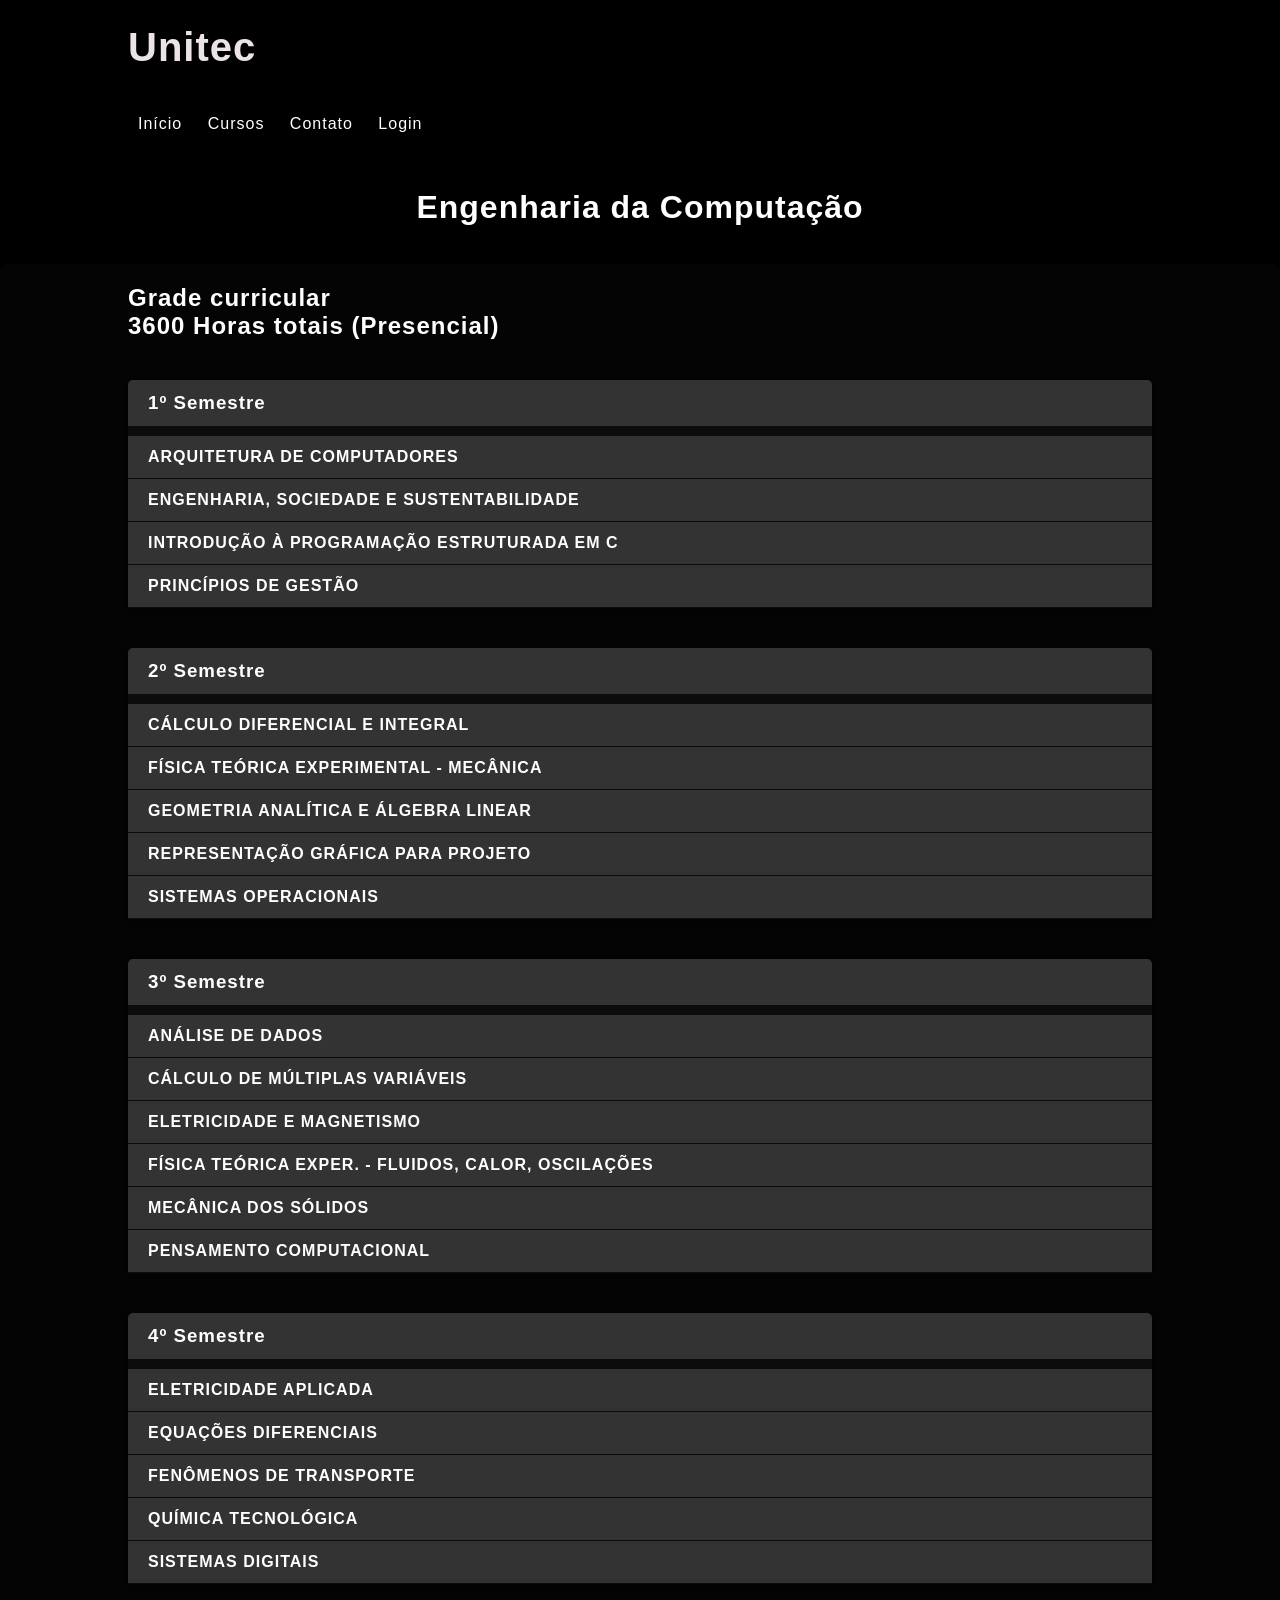
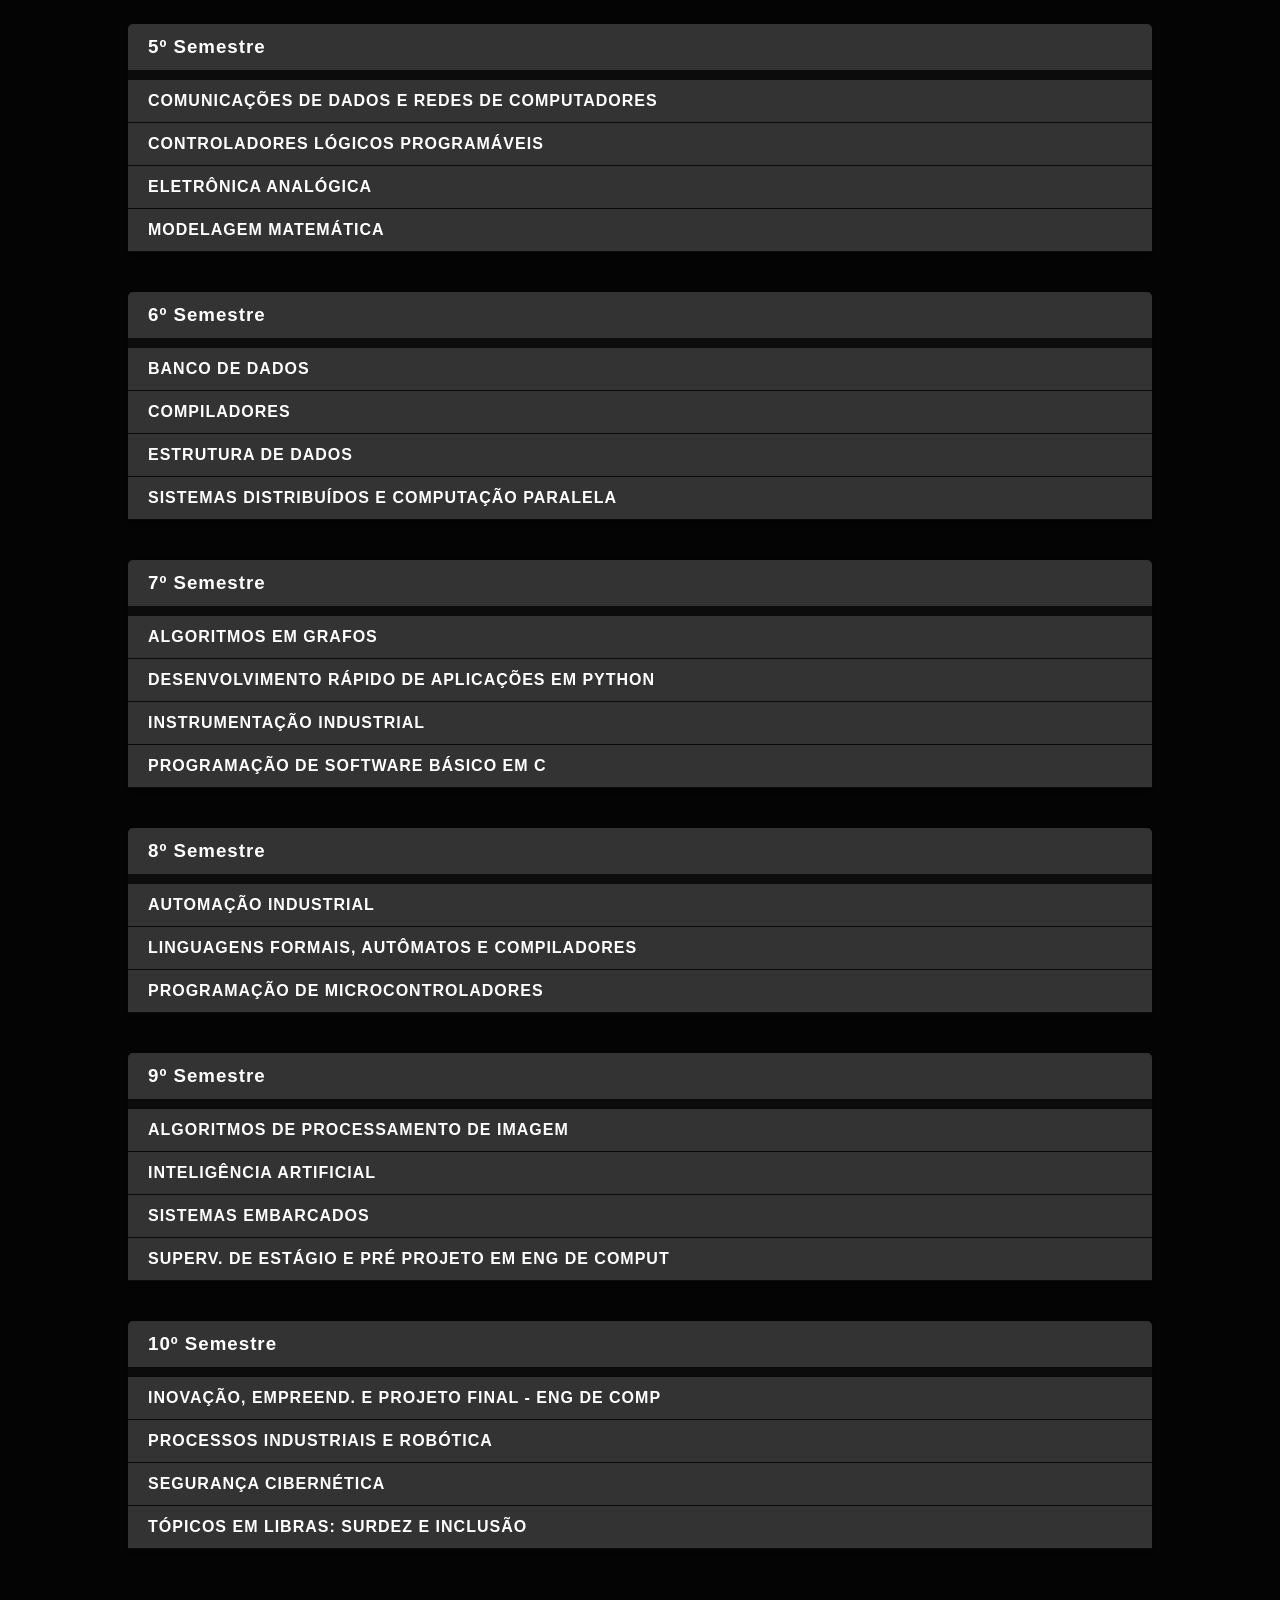
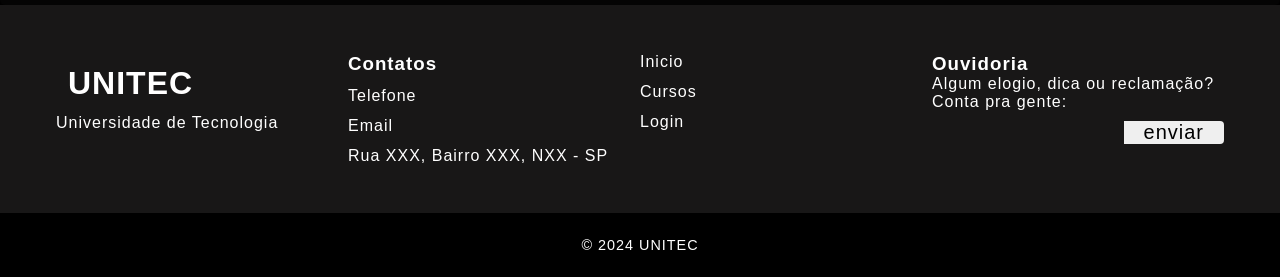
<file: unitec-main/EngenhariaComputacao.html>
<!DOCTYPE html>
<html lang="pt-br">
<head>
    <meta charset="UTF-8">
    <meta name="viewport" content="width=device-width, initial-scale=1.0">
    <title>Engenharia da Computação</title>
    <link rel="stylesheet" href="CSS/engenhariacomputacao.css">
</head>
<body>
    <header>
        <div class="container">
            <h1>Unitec</h1>
        </div>
    </header>

    <nav>
        <div class="container">
            <ul>
                <li><a href="index.html">Início</a></li>
                <li><a href="cursos.html">Cursos</a></li>
                <li><a href="#Contatos">Contato</a></li>
                <li><a href="#">Login</a></li>
            </ul>
        </div>
    </nav>

    <br>

<br>

    <div class="nome-curso">
        <h1>Engenharia da Computação</h1>
    </div>

    <br>

    <section id="grade-curricular">
        <div class="container">
            <h2>Grade curricular</h2>
            <h2>3600 Horas totais (Presencial)</h2>
        
            <div class="semestre">
                <h3>1º Semestre</h3>
                <table>
                    <tr>
                        <th>ARQUITETURA DE COMPUTADORES</th>
                    </tr>
                    <tr>
                        <th>ENGENHARIA, SOCIEDADE E SUSTENTABILIDADE</th>
                    </tr>
                    <tr>
                        <th>INTRODUÇÃO À PROGRAMAÇÃO ESTRUTURADA EM C</th>
                    </tr>
                    <tr>
                        <th>PRINCÍPIOS DE GESTÃO</th>
                    </tr>
                </table>
            </div>
            
            <div class="semestre">
                <h3>2º Semestre</h3>
                <table>
                    <tr>
                        <th>CÁLCULO DIFERENCIAL E INTEGRAL</th>
                    </tr>
                    <tr>
                        <th>FÍSICA TEÓRICA EXPERIMENTAL - MECÂNICA</th>
                    </tr>
                    <tr>
                        <th>GEOMETRIA ANALÍTICA E ÁLGEBRA LINEAR</th>
                    </tr>
                    <tr>
                        <th>REPRESENTAÇÃO GRÁFICA PARA PROJETO</th>
                    </tr>
                    <tr>
                        <th>SISTEMAS OPERACIONAIS</th>
                    </tr>
                </table>
            </div>

            <div class="semestre">
                <h3>3º Semestre</h3>
                <table>
                    <tr>
                        <th>ANÁLISE DE DADOS</th>
                    </tr>
                    <tr>
                        <th>CÁLCULO DE MÚLTIPLAS VARIÁVEIS</th>
                    </tr>
                    <tr>
                        <th>ELETRICIDADE E MAGNETISMO</th>
                    </tr>
                    <tr>
                        <th>FÍSICA TEÓRICA EXPER. - FLUIDOS, CALOR, OSCILAÇÕES</th>
                    </tr>
                    <tr>
                        <th>MECÂNICA DOS SÓLIDOS</th>
                    </tr>
                    <tr>
                        <th>PENSAMENTO COMPUTACIONAL</th>
                    </tr>
                </table>
            </div>

            <div class="semestre">
                <h3>4º Semestre</h3>
                <table>
                    <tr>
                        <th>ELETRICIDADE APLICADA</th>
                    </tr>
                    <tr>
                        <th>EQUAÇÕES DIFERENCIAIS</th>
                    </tr>
                    <tr>
                        <th>FENÔMENOS DE TRANSPORTE</th>
                    </tr>
                    <tr>
                        <th>QUÍMICA TECNOLÓGICA</th>
                    </tr>
                    <tr>
                        <th>SISTEMAS DIGITAIS</th>
                    </tr>
                </table>
            </div>

            <div class="semestre">
                <h3>5º Semestre</h3>
                <table>
                    <tr>
                        <th>COMUNICAÇÕES DE DADOS E REDES DE COMPUTADORES</th>
                    </tr>
                    <tr>
                        <th>CONTROLADORES LÓGICOS PROGRAMÁVEIS</th>
                    </tr>
                    <tr>
                        <th>ELETRÔNICA ANALÓGICA</th>
                    </tr>
                    <tr>
                        <th>MODELAGEM MATEMÁTICA</th>
                    </tr>
                </table>
            </div>

            <div class="semestre">
                <h3>6º Semestre</h3>
                <table>
                    <tr>
                        <th>BANCO DE DADOS</th>
                    </tr>
                    <tr>
                        <th>COMPILADORES</th>
                    </tr>
                    <tr>
                        <th>ESTRUTURA DE DADOS</th>
                    </tr>
                    <tr>
                        <th>SISTEMAS DISTRIBUÍDOS E COMPUTAÇÃO PARALELA</th>
                    </tr>
                </table>
            </div>

            <div class="semestre">
                <h3>7º Semestre</h3>
                <table>
                    <tr>
                        <th>ALGORITMOS EM GRAFOS</th>
                    </tr>
                    <tr>
                        <th>DESENVOLVIMENTO RÁPIDO DE APLICAÇÕES EM PYTHON</th>
                    </tr>
                    <tr>
                        <th>INSTRUMENTAÇÃO INDUSTRIAL</th>
                    </tr>
                    <tr>
                        <th>PROGRAMAÇÃO DE SOFTWARE BÁSICO EM C</th>
                    </tr>
                </table>
            </div>

            <div class="semestre">
                <h3>8º Semestre</h3>
                <table>
                    <tr>
                        <th>AUTOMAÇÃO INDUSTRIAL</th>
                    </tr>
                    <tr>
                        <th>LINGUAGENS FORMAIS, AUTÔMATOS E COMPILADORES</th>
                    </tr>
                    <tr>
                        <th>PROGRAMAÇÃO DE MICROCONTROLADORES</th>
                    </tr>
                </table>
            </div>

            <div class="semestre">
                <h3>9º Semestre</h3>
                <table>
                    <tr>
                        <th>ALGORITMOS DE PROCESSAMENTO DE IMAGEM</th>
                    </tr>
                    <tr>
                        <th>INTELIGÊNCIA ARTIFICIAL</th>
                    </tr>
                    <tr>
                        <th>SISTEMAS EMBARCADOS</th>
                    </tr>
                    <tr>
                        <th>SUPERV. DE ESTÁGIO E PRÉ PROJETO EM ENG DE COMPUT</th>
                    </tr>
                </table>
            </div>

            <div class="semestre">
                <h3>10º Semestre</h3>
                <table>
                    <tr>
                        <th>INOVAÇÃO, EMPREEND. E PROJETO FINAL - ENG DE COMP</th>
                    </tr>
                    <tr>
                        <th>PROCESSOS INDUSTRIAIS E ROBÓTICA</th>
                    </tr>
                    <tr>
                        <th>SEGURANÇA CIBERNÉTICA</th>
                    </tr>
                    <tr>
                        <th>TÓPICOS EM LIBRAS: SURDEZ E INCLUSÃO</th>
                    </tr>
                </table>
            </div>
            <br>
            <br>
        </div>
    </section>
<!--Rodapé-->
<footer>
    <div id="footer-content">
        <div id="footer-logo"> <!--Logo-->
            <h1>UNITEC</h1>
            <p>Universidade de Tecnologia</p>
        </div>
        <ul id="footer-list"> <!--Lista contatos-->
            <li id="Contatos"> <h3>Contatos</h3> </li>
            <li>
                <a>Telefone</a>
            </li>
            <li>
                <a>Email</a>
            </li>
            <li>
                <a>Rua XXX, Bairro XXX, NXX - SP</a>
            </li>
        </ul>
        <ul id="footer-list"> <!--Lista navegação pelo rodapé-->
            <li> 
                <a href="index.html">Inicio</a>
             </li>
            <li>
                <a href="cursos.html">Cursos</a>
            </li>
            <li>
                <a href="#">Login</a>
            </li>
            <li>
            </li>
        </ul>
    
        <div id="footer_sugestion">
            <H3>Ouvidoria</H3>
            <p>Algum elogio, dica ou reclamação? Conta pra gente:</p>
            <div id="sugestion-box">
                <input type="input-sugestion" id="sugestion">
                <button>
                    <p>enviar</p>
                </button>
            </div>
        </div>
        </div>
        <div id="footer_copyright">
            &#169
            2024 UNITEC
        </div>
    </footer>
</body>
</html>
</file>
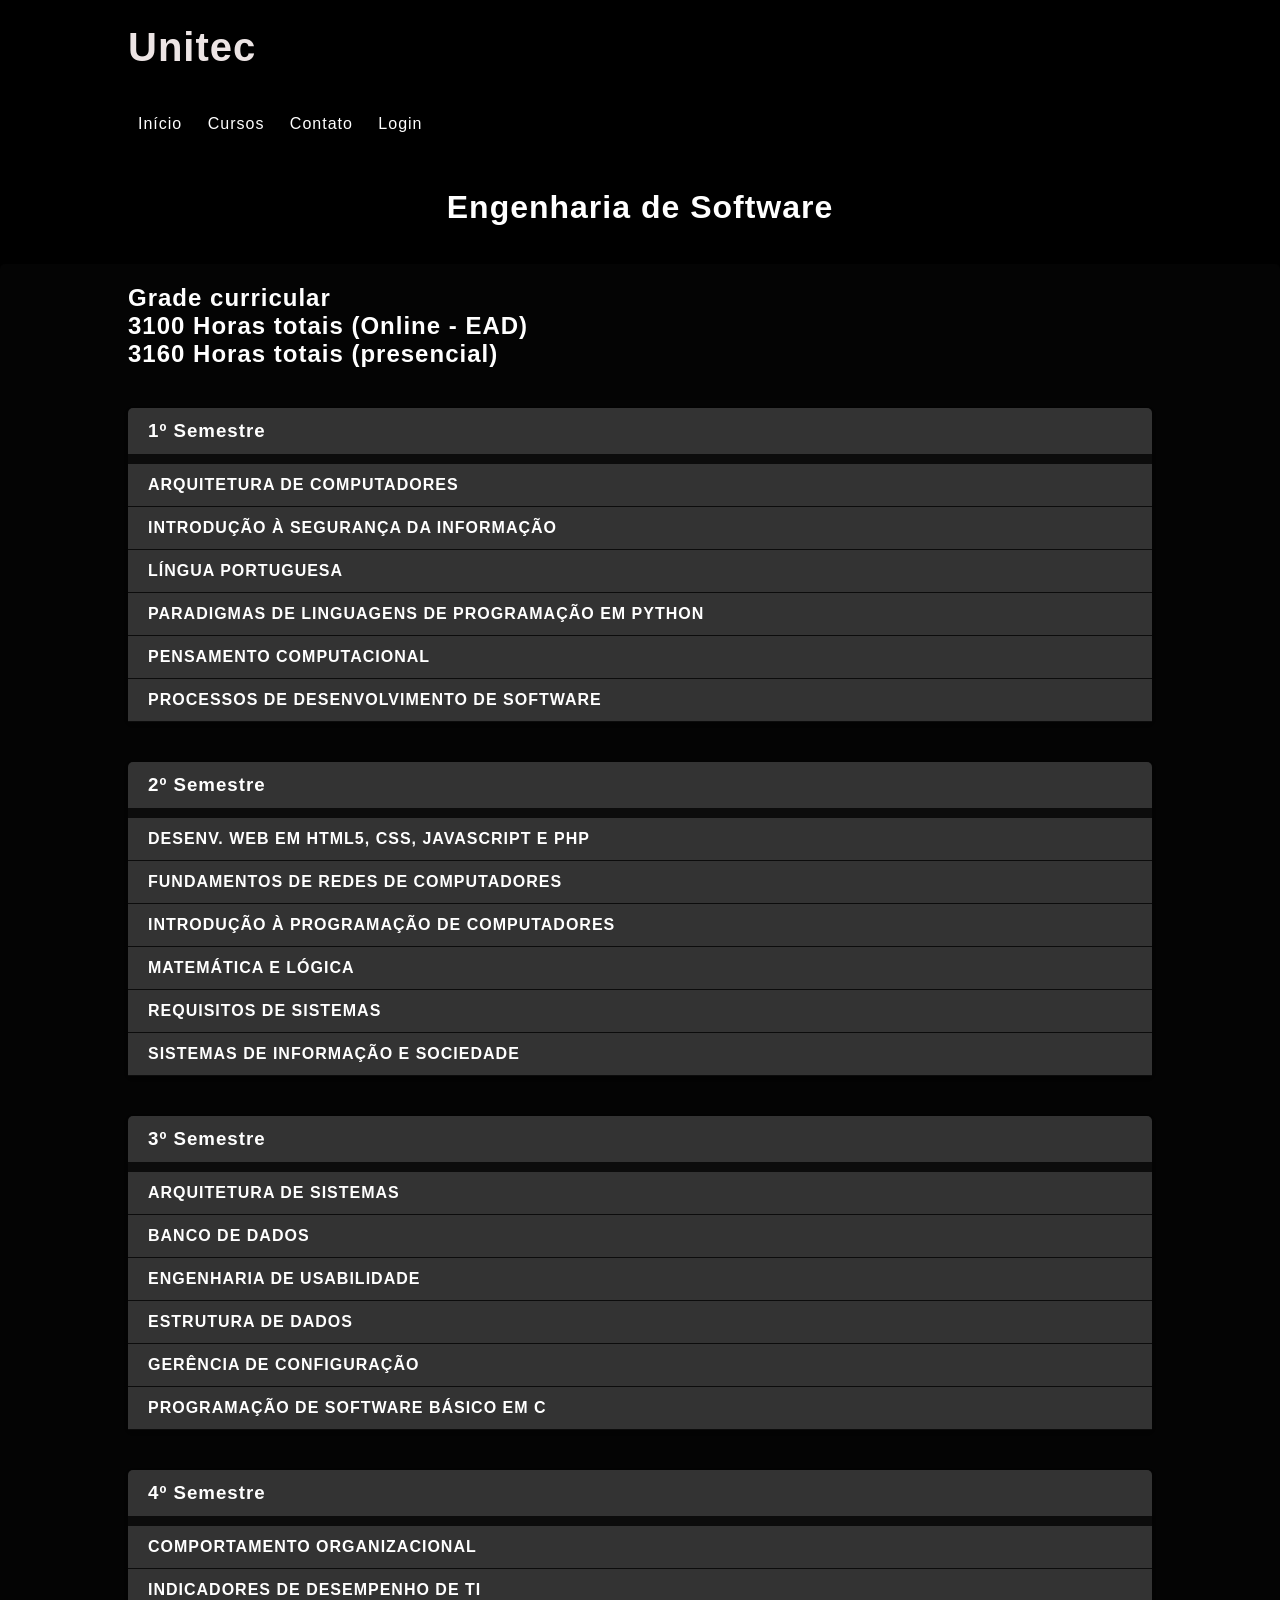
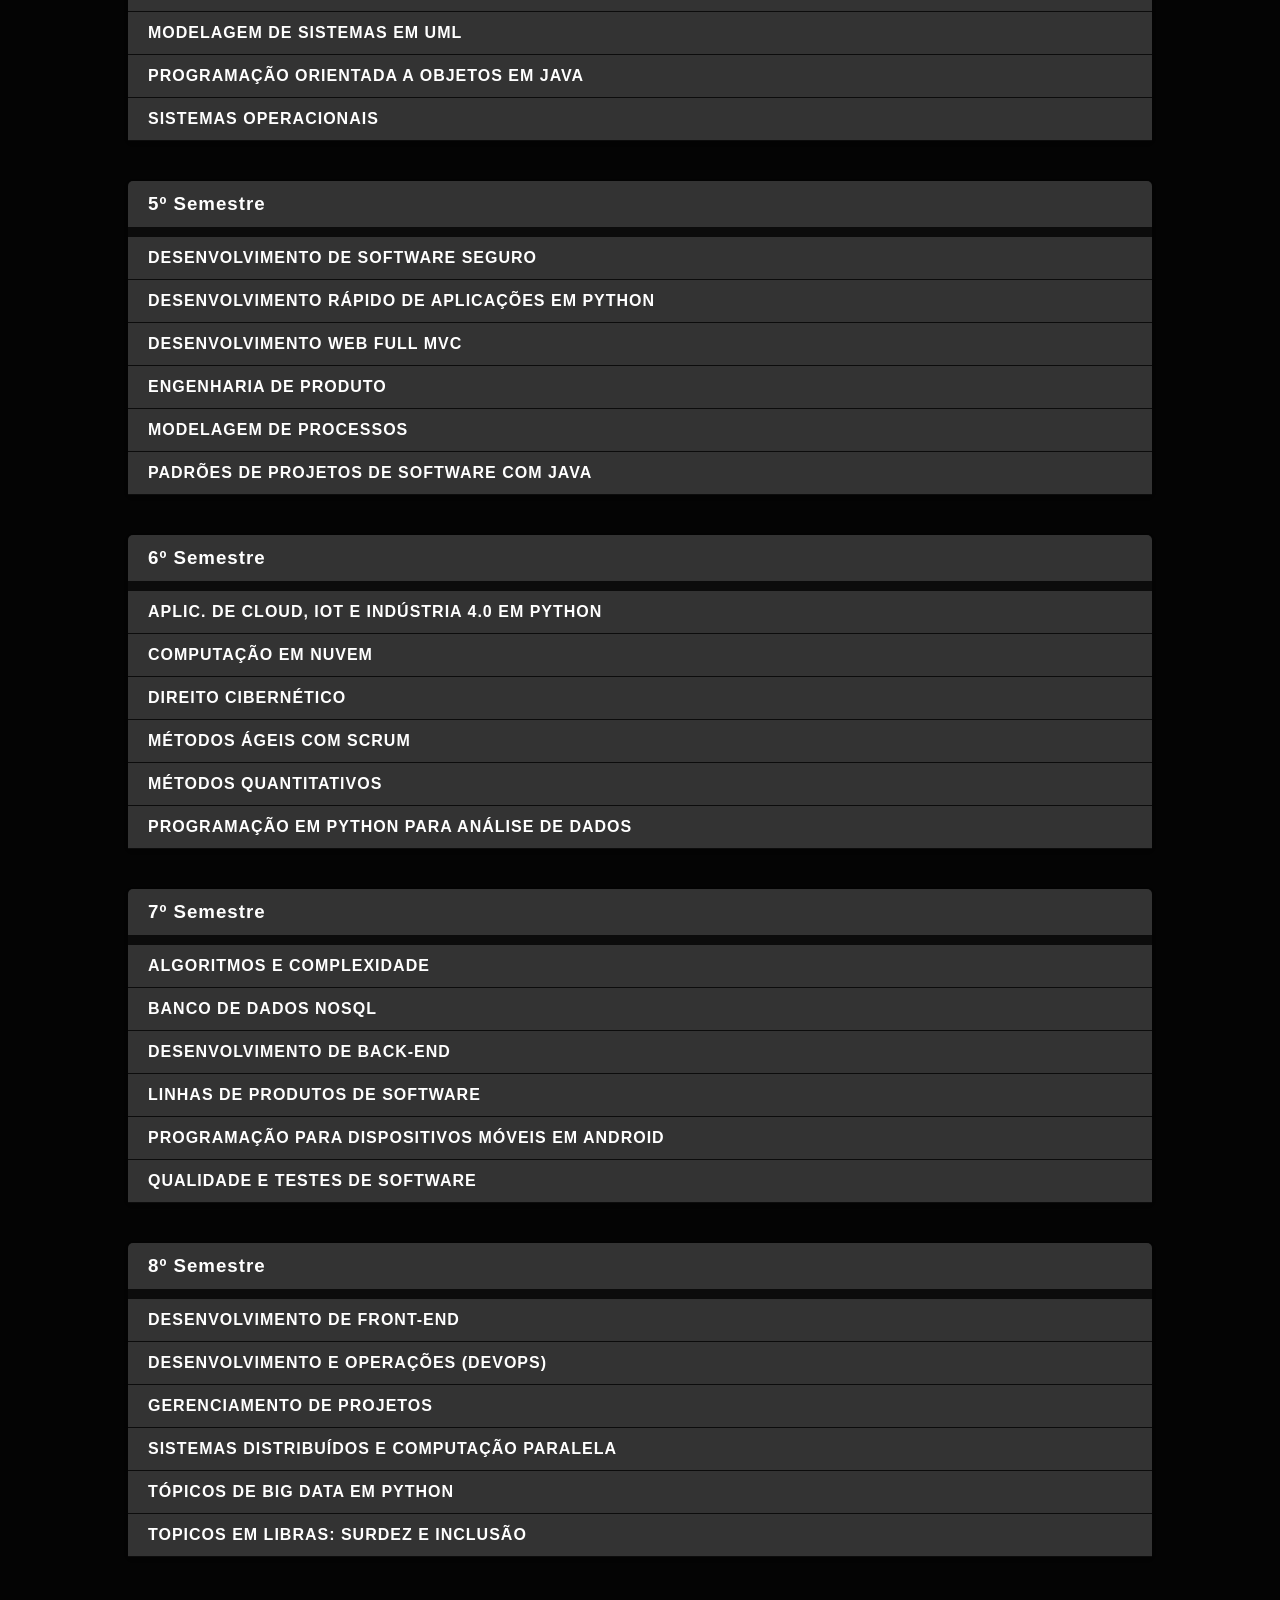
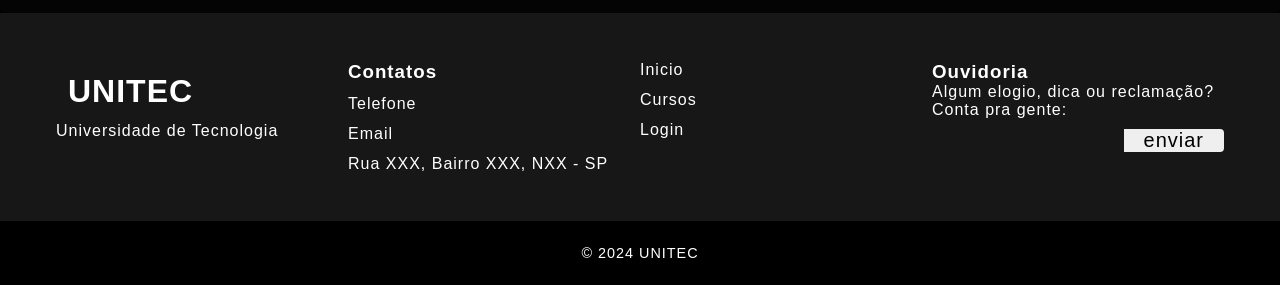
<file: unitec-main/EngenhariaSoftware.html>
<!DOCTYPE html>
<html lang="pt-br">
<head>
    <meta charset="UTF-8">
    <meta name="viewport" content="width=device-width, initial-scale=1.0">
    <title>Engenharia de Software</title>
    <link rel="stylesheet" href="CSS/engenhariasoftware.css">
</head>
<body>
    <header>
        <div class="container">
            <h1>Unitec</h1>
        </div>
    </header>

    <nav>
        <div class="container">
            <ul>
                <li><a href="index.html">Início</a></li>
                <li><a href="cursos.html">Cursos</a></li>
                <li><a href="#Contatos">Contato</a></li>
                <li><a href="#">Login</a></li>
            </ul>
        </div>
    </nav>
<br>

<br>

    <div class="nome-curso">
        <h1>Engenharia de Software</h1>
    </div>

    <br>

    <section id="grade-curricular">
        <div class="container">
            <h2>Grade curricular</h2>
            <h2>3100 Horas totais (Online - EAD)</h2>
            <h2>3160 Horas totais (presencial)</h2>
        
            <div class="semestre">
                <h3>1º Semestre</h3>
                <table>
                    <tr>
                        <th>ARQUITETURA DE COMPUTADORES</th>
                    </tr>
                    <tr>
                        <th>INTRODUÇÃO À SEGURANÇA DA INFORMAÇÃO</th>
                    </tr>
                    <tr>
                        <th>LÍNGUA PORTUGUESA</th>
                    </tr>
                    <tr>
                        <th>PARADIGMAS DE LINGUAGENS DE PROGRAMAÇÃO EM PYTHON</th>
                    </tr>
                    <tr>
                        <th>PENSAMENTO COMPUTACIONAL</th>
                    </tr>
                    <tr>
                        <th>PROCESSOS DE DESENVOLVIMENTO DE SOFTWARE</th>
                    </tr>
                </table>
            </div>
            
            <div class="semestre">
                <h3>2º Semestre</h3>
                <table>
                    <tr>
                        <th>DESENV. WEB EM HTML5, CSS, JAVASCRIPT E PHP</th>
                    </tr>
                    <tr>
                        <th>FUNDAMENTOS DE REDES DE COMPUTADORES</th>
                    </tr>
                    <tr>
                        <th>INTRODUÇÃO À PROGRAMAÇÃO DE COMPUTADORES</th>
                    </tr>
                    <tr>
                        <th>MATEMÁTICA E LÓGICA</th>
                    </tr>
                    <tr>
                        <th>REQUISITOS DE SISTEMAS</th>
                    </tr>
                    <tr>
                        <th>SISTEMAS DE INFORMAÇÃO E SOCIEDADE</th>
                    </tr>
                </table>
            </div>

            <div class="semestre">
                <h3>3º Semestre</h3>
                <table>
                    <tr>
                        <th>ARQUITETURA DE SISTEMAS</th>
                    </tr>
                    <tr>
                        <th>BANCO DE DADOS</th>
                    </tr>
                    <tr>
                        <th>ENGENHARIA DE USABILIDADE</th>
                    </tr>
                    <tr>
                        <th>ESTRUTURA DE DADOS</th>
                    </tr>
                    <tr>
                        <th>GERÊNCIA DE CONFIGURAÇÃO</th>
                    </tr>
                    <tr>
                        <th>PROGRAMAÇÃO DE SOFTWARE BÁSICO EM C</th>
                    </tr>
                </table>
            </div>

            <div class="semestre">
                <h3>4º Semestre</h3>
                <table>
                    <tr>
                        <th>COMPORTAMENTO ORGANIZACIONAL</th>
                    </tr>
                    <tr>
                        <th>INDICADORES DE DESEMPENHO DE TI</th>
                    </tr>
                    <tr>
                        <th>MODELAGEM DE SISTEMAS EM UML</th>
                    </tr>
                    <tr>
                        <th>PROGRAMAÇÃO ORIENTADA A OBJETOS EM JAVA</th>
                    </tr>
                    <tr>
                        <th>SISTEMAS OPERACIONAIS</th>
                    </tr>
                </table>
            </div>

            <div class="semestre">
                <h3>5º Semestre</h3>
                <table>
                    <tr>
                        <th>DESENVOLVIMENTO DE SOFTWARE SEGURO</th>
                    </tr>
                    <tr>
                        <th>DESENVOLVIMENTO RÁPIDO DE APLICAÇÕES EM PYTHON</th>
                    </tr>
                    <tr>
                        <th>DESENVOLVIMENTO WEB FULL MVC</th>
                    </tr>
                    <tr>
                        <th>ENGENHARIA DE PRODUTO</th>
                    </tr>
                    <tr>
                        <th>MODELAGEM DE PROCESSOS</th>
                    </tr>
                    <tr>
                        <th>PADRÕES DE PROJETOS DE SOFTWARE COM JAVA</th>
                    </tr>
                </table>
            </div>

            <div class="semestre">
                <h3>6º Semestre</h3>
                <table>
                    <tr>
                        <th>APLIC. DE CLOUD, IOT E INDÚSTRIA 4.0 EM PYTHON</th>
                    </tr>
                    <tr>
                        <th>COMPUTAÇÃO EM NUVEM</th>
                    </tr>
                    <tr>
                        <th>DIREITO CIBERNÉTICO</th>
                    </tr>
                    <tr>
                        <th>MÉTODOS ÁGEIS COM SCRUM</th>
                    </tr>
                    <tr>
                        <th>MÉTODOS QUANTITATIVOS</th>
                    </tr>
                    <tr>
                        <th>PROGRAMAÇÃO EM PYTHON PARA ANÁLISE DE DADOS</th>
                    </tr>
                </table>
            </div>

            <div class="semestre">
                <h3>7º Semestre</h3>
                <table>
                    <tr>
                        <th>ALGORITMOS E COMPLEXIDADE</th>
                    </tr>
                    <tr>
                        <th>BANCO DE DADOS NOSQL</th>
                    </tr>
                    <tr>
                        <th>DESENVOLVIMENTO DE BACK-END</th>
                    </tr>
                    <tr>
                        <th>LINHAS DE PRODUTOS DE SOFTWARE</th>
                    </tr>
                    <tr>
                        <th>PROGRAMAÇÃO PARA DISPOSITIVOS MÓVEIS EM ANDROID</th>
                    </tr>
                    <tr>
                        <th>QUALIDADE E TESTES DE SOFTWARE</th>
                    </tr>
                </table>
            </div>

            <div class="semestre">
                <h3>8º Semestre</h3>
                <table>
                    <tr>
                        <th>DESENVOLVIMENTO DE FRONT-END</th>
                    </tr>
                    <tr>
                        <th>DESENVOLVIMENTO E OPERAÇÕES (DEVOPS)</th>
                    </tr>
                    <tr>
                        <th>GERENCIAMENTO DE PROJETOS</th>
                    </tr>
                    <tr>
                        <th>SISTEMAS DISTRIBUÍDOS E COMPUTAÇÃO PARALELA</th>
                    </tr>
                    <tr>
                        <th>TÓPICOS DE BIG DATA EM PYTHON</th>
                    </tr>
                    <tr>
                        <th>TOPICOS EM LIBRAS: SURDEZ E INCLUSÃO</th>
                    </tr>
                </table>
            </div>
            <br>
            <br>
        </div>
    </section>

  <!--Rodapé-->
<footer>
    <div id="footer-content">
        <div id="footer-logo"> <!--Logo-->
            <h1>UNITEC</h1>
            <p>Universidade de Tecnologia</p>
        </div>
        <ul id="footer-list"> <!--Lista contatos-->
            <li id="Contatos"> <h3>Contatos</h3> </li>
            <li>
                <a>Telefone</a>
            </li>
            <li>
                <a>Email</a>
            </li>
            <li>
                <a>Rua XXX, Bairro XXX, NXX - SP</a>
            </li>
        </ul>
        <ul id="footer-list"> <!--Lista navegação pelo rodapé-->
            <li> 
                <a href="index.html">Inicio</a>
             </li>
            <li>
                <a href="cursos.html">Cursos</a>
            </li>
            <li>
                <a href="#">Login</a>
            </li>
            <li>
            </li>
        </ul>
    
        <div id="footer_sugestion">
            <H3>Ouvidoria</H3>
            <p>Algum elogio, dica ou reclamação? Conta pra gente:</p>
            <div id="sugestion-box">
                <input type="input-sugestion" id="sugestion">
                <button>
                    <p>enviar</p>
                </button>
            </div>
        </div>
        </div>
        <div id="footer_copyright">
            &#169
            2024 UNITEC
        </div>
    </footer>
</body>
</html>
</file>
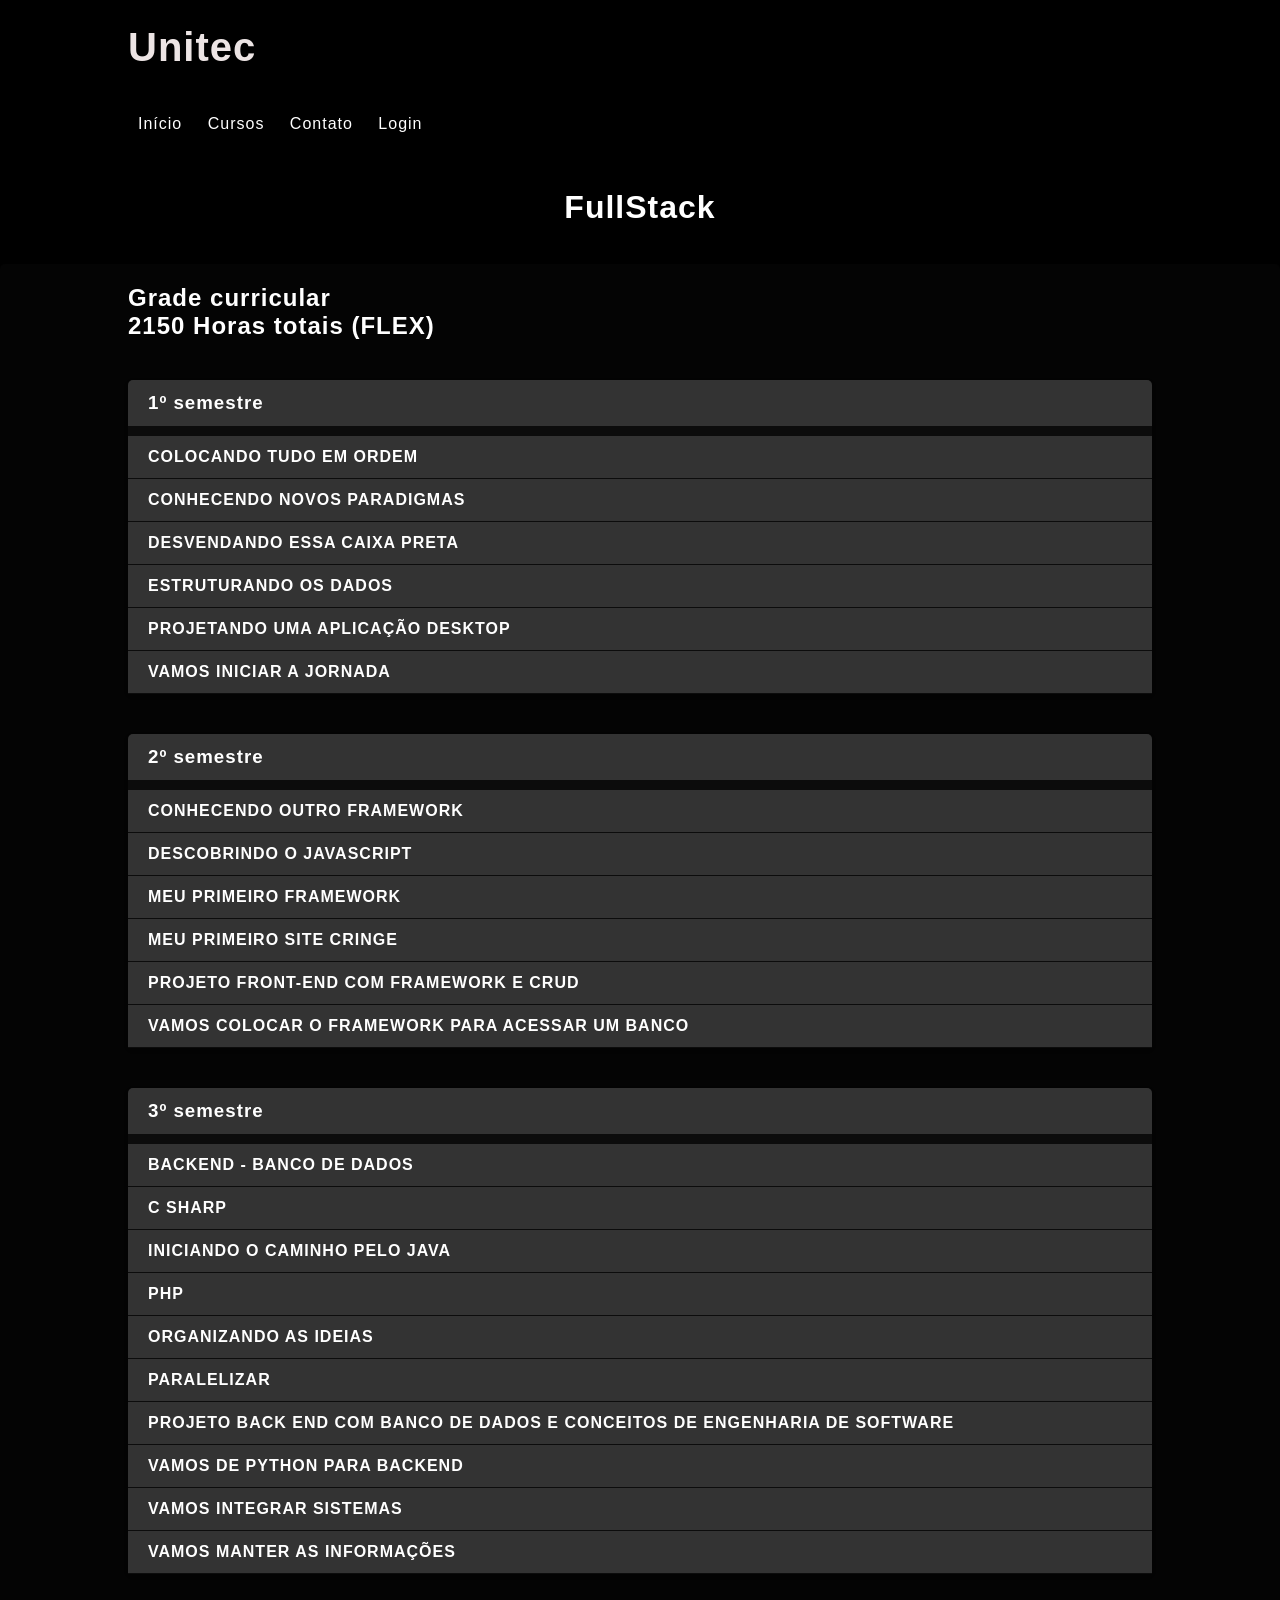
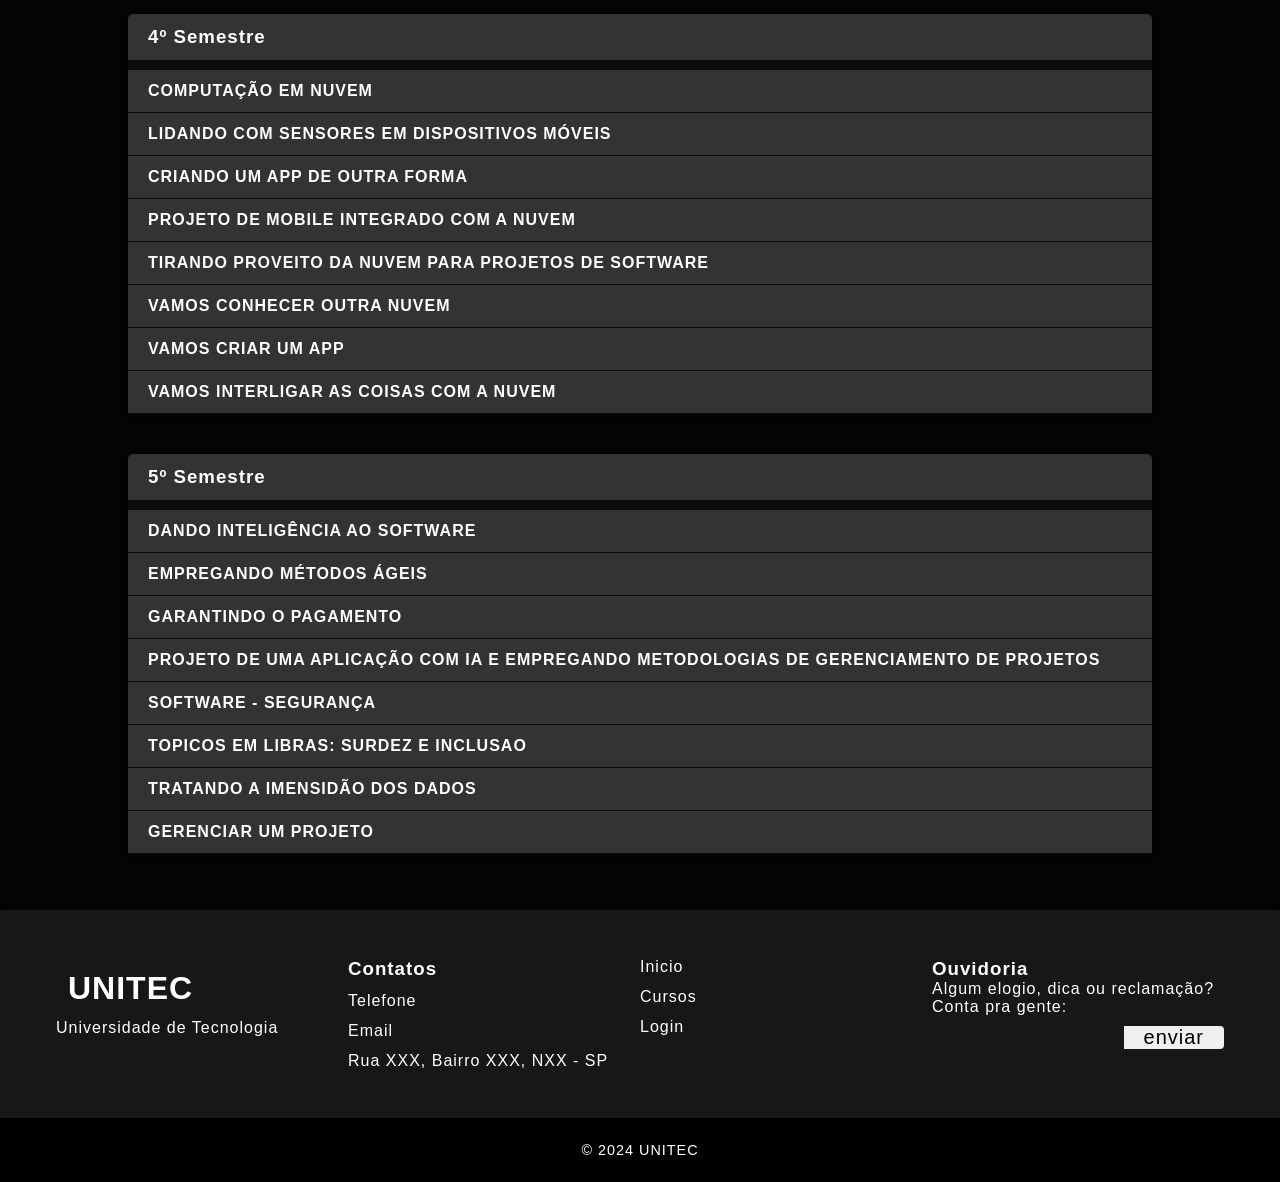
<file: unitec-main/FullStack.html>
<!DOCTYPE html>
<html lang="pt-br">
<head>
    <meta charset="UTF-8">
    <meta name="viewport" content="width=device-width, initial-scale=1.0">
    <title>Full Stack </title>
    <link rel="stylesheet" href="CSS/fullstack.css">
</head>
<body>
    <header>
        <div class="container">
            <h1>Unitec</h1>
        </div>
    </header>

    <nav>
        <div class="container">
            <ul>
                <li><a href="index.html">Início</a></li>
                <li><a href="cursos.html">Cursos</a></li>
                <li><a href="#Contatos">Contato</a></li>
                <li><a href="#">Login</a></li>
            </ul>
        </div>
    </nav>
<br>

<br>

    <div class="nome-curso">
        <h1>FullStack</h1>
    </div>

    <br>

    <section id="grade-curricular">
        <div class="container">
            <h2>Grade curricular</h2>
            <h2> 2150 Horas totais (FLEX)</h2>
        
            <div class="semestre">
                <h3>1º semestre</h3>
                <table>
                    <tr>
                        <th>COLOCANDO TUDO EM ORDEM</th>
                    </tr>
                    <tr>
                        <th>CONHECENDO NOVOS PARADIGMAS</th>
                    </tr>
                    <tr>
                        <th>DESVENDANDO ESSA CAIXA PRETA</th>
                    </tr>
                    <tr>
                        <th>ESTRUTURANDO OS DADOS</th>
                    </tr>
                    <tr>
                        <th>PROJETANDO UMA APLICAÇÃO DESKTOP</th>
                    </tr>
                    <tr>
                        <th>VAMOS INICIAR A JORNADA</th>
                    </tr>
                </table>
            </div>
            
            <div class="semestre">
                <h3>2º semestre</h3>
                <table>
                    <tr>
                        <th>CONHECENDO OUTRO FRAMEWORK</th>
                    </tr>
                    <tr>
                        <th>DESCOBRINDO O JAVASCRIPT</th>
                    </tr>
                    <tr>
                        <th>MEU PRIMEIRO FRAMEWORK</th>
                    </tr>
                    <tr>
                        <th>MEU PRIMEIRO SITE CRINGE</th>
                    </tr>
                    <tr>
                        <th>PROJETO FRONT-END COM FRAMEWORK E CRUD</th>
                    </tr>
                    <tr>
                        <th>VAMOS COLOCAR O FRAMEWORK PARA ACESSAR UM BANCO</th>
                    </tr>
                </table>
            </div>
            <div class="semestre">
                <h3>3º semestre</h3>
                <table>
                    <tr>
                        <th>BACKEND - BANCO DE DADOS</th>
                    </tr>
                    <tr>
                        <th> C SHARP </th>
                    </tr>
                    <tr>
                        <th>INICIANDO O CAMINHO PELO JAVA</th>
                    </tr>
                    <tr>
                        <th>PHP</th>
                    </tr>
                    <tr>
                        <th>ORGANIZANDO AS IDEIAS</th>
                    </tr>
                    <tr>
                        <th>PARALELIZAR</th>
                    </tr>
                    <tr>
                        <th>PROJETO BACK END COM BANCO DE DADOS E CONCEITOS DE ENGENHARIA DE SOFTWARE</th>
                    </tr>
                    <tr>
                        <th>VAMOS DE PYTHON PARA BACKEND</th>
                    </tr>
                    <tr>
                        <th>VAMOS INTEGRAR SISTEMAS</th>
                    </tr>
                    <tr>
                        <th>VAMOS MANTER AS INFORMAÇÕES</th>
                    </tr>
                </table>
            </div>
            <div class="semestre">
                <h3>4º Semestre</h3>
                <table>
                    <tr>
                        <th>COMPUTAÇÃO EM NUVEM</th>
                    </tr>
                    <tr>
                        <th>LIDANDO COM SENSORES EM DISPOSITIVOS MÓVEIS</th>
                    </tr>
                    <tr>
                        <th>CRIANDO UM APP DE OUTRA FORMA</th>
                    </tr>
                    <tr>
                        <th>PROJETO DE MOBILE INTEGRADO COM A NUVEM</th>
                    </tr>
                    <tr>
                        <th>TIRANDO PROVEITO DA NUVEM PARA PROJETOS DE SOFTWARE</th>
                    </tr>
                    <tr>
                        <th>VAMOS CONHECER OUTRA NUVEM</th>
                    </tr>
                    <tr>
                        <th>VAMOS CRIAR UM APP</th>
                    </tr>
                    <tr>
                        <th>VAMOS INTERLIGAR AS COISAS COM A NUVEM</th>
                    </tr>
                </table>
            </div>

            <div class="semestre">
                <h3>5º Semestre</h3>
                <table>
                    <tr>
                        <th>DANDO INTELIGÊNCIA AO SOFTWARE</th>
                    </tr>
                    <tr>
                        <th>EMPREGANDO MÉTODOS ÁGEIS</th>
                    </tr>
                    <tr>
                        <th>GARANTINDO O PAGAMENTO</th>
                    </tr>
                    <tr>
                        <th>PROJETO DE UMA APLICAÇÃO COM IA E EMPREGANDO METODOLOGIAS DE GERENCIAMENTO DE PROJETOS</th>
                    </tr>
                    <tr>
                        <th>SOFTWARE - SEGURANÇA </th>
                    </tr>
                    <tr>
                        <th>TOPICOS EM LIBRAS: SURDEZ E INCLUSAO</th>
                    </tr>
                    <tr>
                        <th>TRATANDO A IMENSIDÃO DOS DADOS</th>
                    </tr>
                    <tr>
                        <th>GERENCIAR UM PROJETO</th>
                    </tr>
                </table>
            </div>
            
            <br>
            <br>
        </div>
    </section>

 <!--Rodapé-->
<footer>
    <div id="footer-content">
        <div id="footer-logo"> <!--Logo-->
            <h1>UNITEC</h1>
            <p>Universidade de Tecnologia</p>
        </div>
        <ul id="footer-list"> <!--Lista contatos-->
            <li id="Contatos"> <h3>Contatos</h3> </li>
            <li>
                <a>Telefone</a>
            </li>
            <li>
                <a>Email</a>
            </li>
            <li>
                <a>Rua XXX, Bairro XXX, NXX - SP</a>
            </li>
        </ul>
        <ul id="footer-list"> <!--Lista navegação pelo rodapé-->
            <li> 
                <a href="index.html">Inicio</a>
             </li>
            <li>
                <a href="cursos.html">Cursos</a>
            </li>
            <li>
                <a href="#">Login</a>
            </li>
            <li>
            </li>
        </ul>
    
        <div id="footer_sugestion">
            <H3>Ouvidoria</H3>
            <p>Algum elogio, dica ou reclamação? Conta pra gente:</p>
            <div id="sugestion-box">
                <input type="input-sugestion" id="sugestion">
                <button>
                    <p>enviar</p>
                </button>
            </div>
        </div>
        </div>
        <div id="footer_copyright">
            &#169
            2024 UNITEC
        </div>
    </footer>

</body>
</html>
</file>
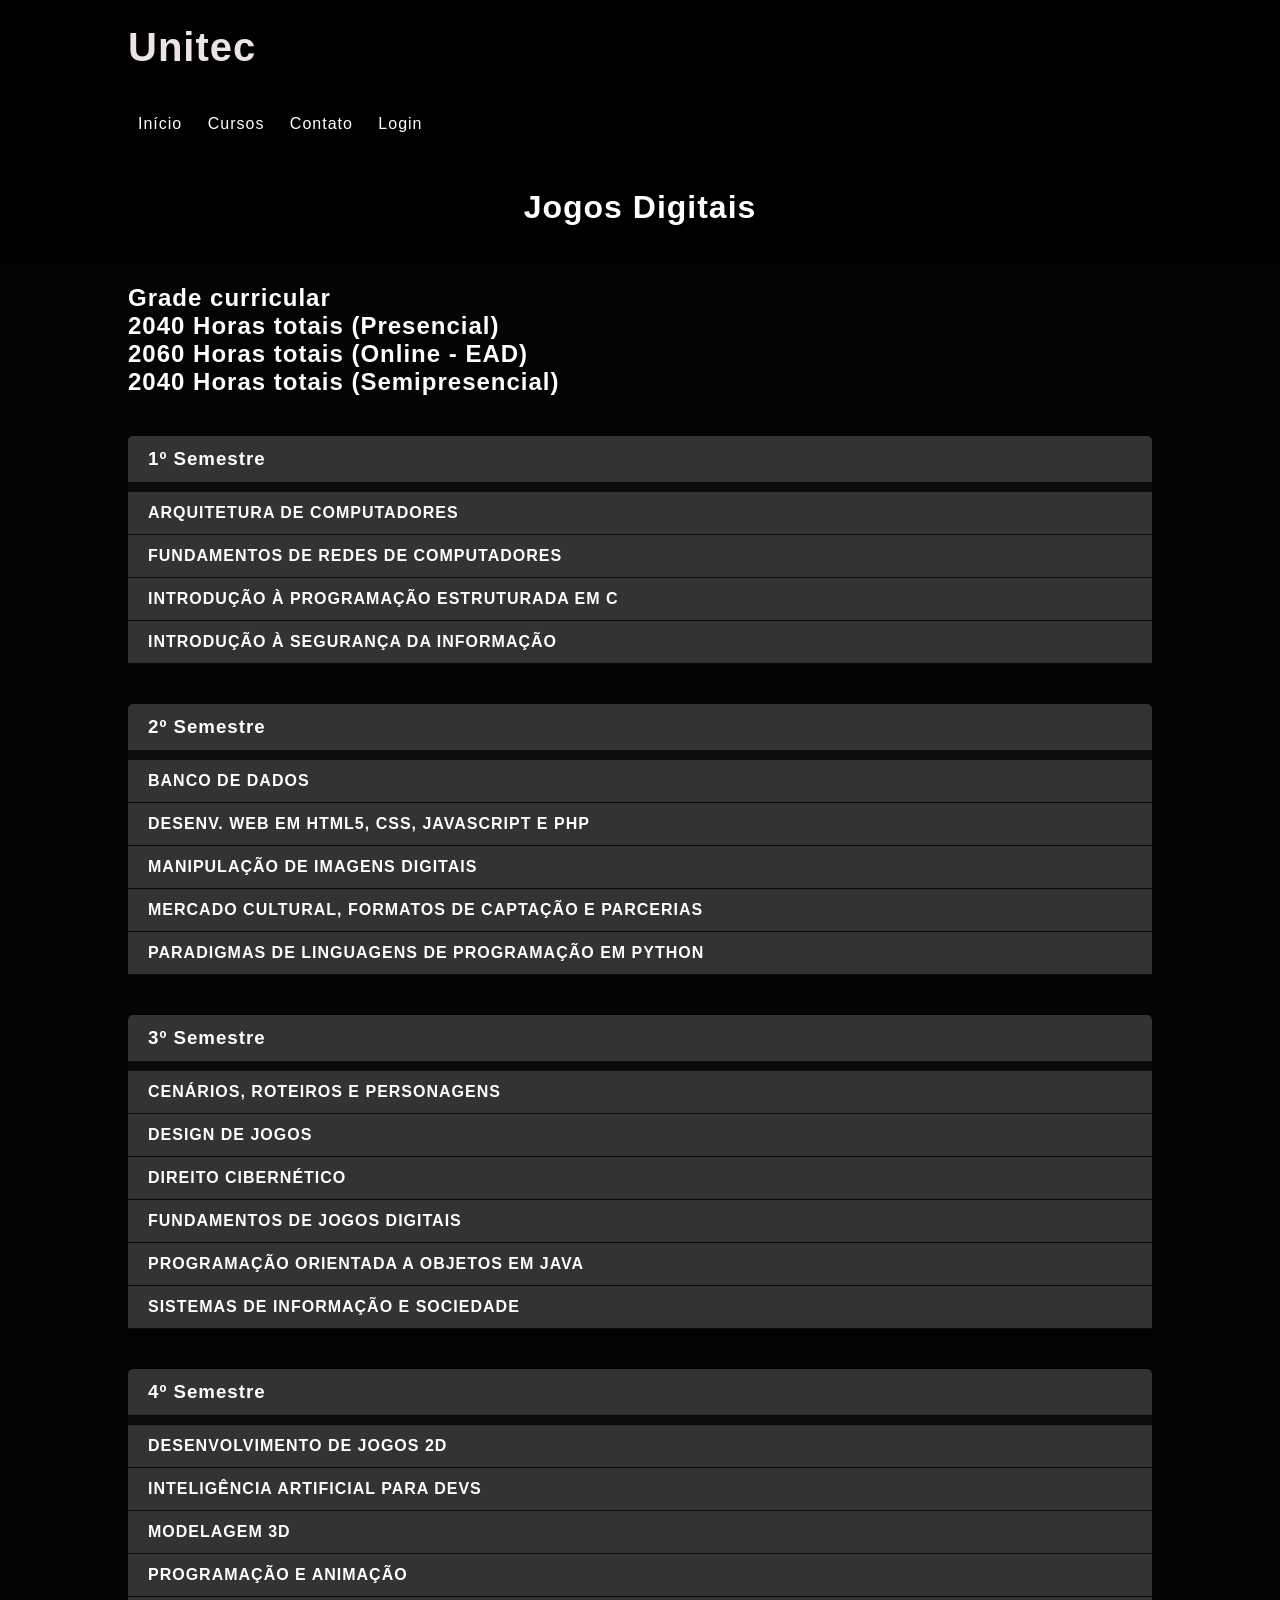
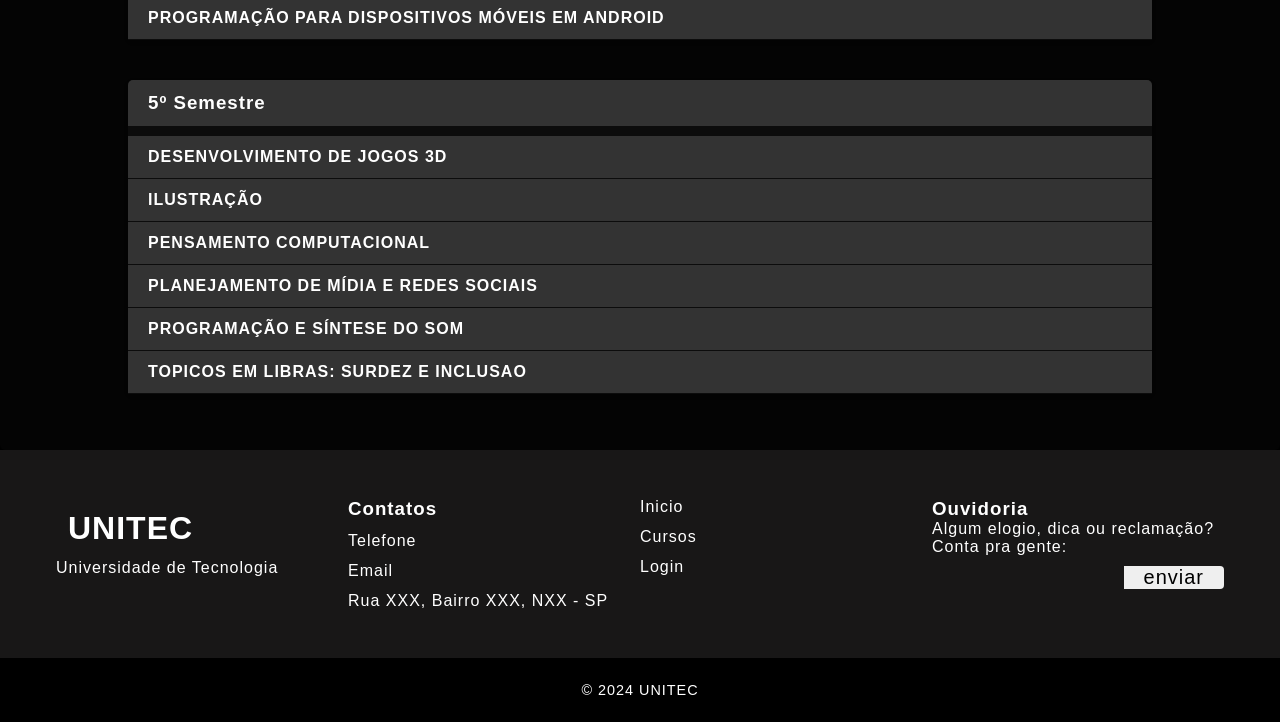
<file: unitec-main/JogosDigitais.html>
<!DOCTYPE html>
<html lang="pt-br">
<head>
    <meta charset="UTF-8">
    <meta name="viewport" content="width=device-width, initial-scale=1.0">
    <title>Jogos Digitais</title>
    <link rel="stylesheet" href="CSS/jogosdigitais.css">
</head>
<body>
    <header>
        <div class="container">
            <h1>Unitec</h1>
        </div>
    </header>

    <nav>
        <div class="container">
            <ul>
                <li><a href="index.html">Início</a></li>
                <li><a href="cursos.html">Cursos</a></li>
                <li><a href="#Contatos">Contato</a></li>
                <li><a href="#">Login</a></li>
            </ul>
        </div>
    </nav>
<br>

<br>

    <div class="nome-curso">
        <h1>Jogos Digitais</h1>
    </div>

    <br>

    <section id="grade-curricular">
        <div class="container">
            <h2>Grade curricular</h2>
            <h2>2040 Horas totais (Presencial)</h2>
            <h2>2060 Horas totais (Online - EAD)</h2>
            <h2>2040 Horas totais (Semipresencial)</h2>
        
            <div class="semestre">
                <h3>1º Semestre</h3>
                <table>
                    <tr>
                        <th>ARQUITETURA DE COMPUTADORES</th>
                    </tr>
                    <tr>
                        <th>FUNDAMENTOS DE REDES DE COMPUTADORES</th>
                    </tr>
                    <tr>
                        <th>INTRODUÇÃO À PROGRAMAÇÃO ESTRUTURADA EM C</th>
                    </tr>
                    <tr>
                        <th>INTRODUÇÃO À SEGURANÇA DA INFORMAÇÃO</th>
                    </tr>
                </table>
            </div>
            
            <div class="semestre">
                <h3>2º Semestre</h3>
                <table>
                    <tr>
                        <th>BANCO DE DADOS</th>
                    </tr>
                    <tr>
                        <th>DESENV. WEB EM HTML5, CSS, JAVASCRIPT E PHP</th>
                    </tr>
                    <tr>
                        <th>MANIPULAÇÃO DE IMAGENS DIGITAIS</th>
                    </tr>
                    <tr>
                        <th>MERCADO CULTURAL, FORMATOS DE CAPTAÇÃO E PARCERIAS</th>
                    </tr>
                    <tr>
                        <th>PARADIGMAS DE LINGUAGENS DE PROGRAMAÇÃO EM PYTHON</th>
                    </tr>
                </table>
            </div>

            <div class="semestre">
                <h3>3º Semestre</h3>
                <table>
                    <tr>
                        <th>CENÁRIOS, ROTEIROS E PERSONAGENS</th>
                    </tr>
                    <tr>
                        <th>DESIGN DE JOGOS</th>
                    </tr>
                    <tr>
                        <th>DIREITO CIBERNÉTICO</th>
                    </tr>
                    <tr>
                        <th>FUNDAMENTOS DE JOGOS DIGITAIS</th>
                    </tr>
                    <tr>
                        <th>PROGRAMAÇÃO ORIENTADA A OBJETOS EM JAVA</th>
                    </tr>
                    <tr>
                        <th>SISTEMAS DE INFORMAÇÃO E SOCIEDADE</th>
                    </tr>
                </table>
            </div>

            <div class="semestre">
                <h3>4º Semestre</h3>
                <table>
                    <tr>
                        <th>DESENVOLVIMENTO DE JOGOS 2D</th>
                    </tr>
                    <tr>
                        <th>INTELIGÊNCIA ARTIFICIAL PARA DEVS</th>
                    </tr>
                    <tr>
                        <th>MODELAGEM 3D</th>
                    </tr>
                    <tr>
                        <th>PROGRAMAÇÃO E ANIMAÇÃO</th>
                    </tr>
                    <tr>
                        <th>PROGRAMAÇÃO PARA DISPOSITIVOS MÓVEIS EM ANDROID</th>
                    </tr>
                </table>
            </div>

            <div class="semestre">
                <h3>5º Semestre</h3>
                <table>
                    <tr>
                        <th>DESENVOLVIMENTO DE JOGOS 3D</th>
                    </tr>
                    <tr>
                        <th>ILUSTRAÇÃO</th>
                    </tr>
                    <tr>
                        <th>PENSAMENTO COMPUTACIONAL</th>
                    </tr>
                    <tr>
                        <th>PLANEJAMENTO DE MÍDIA E REDES SOCIAIS</th>
                    </tr>
                    <tr>
                        <th>PROGRAMAÇÃO E SÍNTESE DO SOM</th>
                    </tr>
                    <tr>
                        <th>TOPICOS EM LIBRAS: SURDEZ E INCLUSAO</th>
                    </tr>
                </table>
            </div>
            <br>
            <br>
        </div>
    </section>
    
<!--Rodapé-->
<footer>
    <div id="footer-content">
        <div id="footer-logo"> <!--Logo-->
            <h1>UNITEC</h1>
            <p>Universidade de Tecnologia</p>
        </div>
        <ul id="footer-list"> <!--Lista contatos-->
            <li id="Contatos"> <h3>Contatos</h3> </li>
            <li>
                <a>Telefone</a>
            </li>
            <li>
                <a>Email</a>
            </li>
            <li>
                <a>Rua XXX, Bairro XXX, NXX - SP</a>
            </li>
        </ul>
        <ul id="footer-list"> <!--Lista navegação pelo rodapé-->
            <li> 
                <a href="index.html">Inicio</a>
             </li>
            <li>
                <a href="cursos.html">Cursos</a>
            </li>
            <li>
                <a href="#">Login</a>
            </li>
            <li>
            </li>
        </ul>
    
        <div id="footer_sugestion">
            <H3>Ouvidoria</H3>
            <p>Algum elogio, dica ou reclamação? Conta pra gente:</p>
            <div id="sugestion-box">
                <input type="input-sugestion" id="sugestion">
                <button>
                    <p>enviar</p>
                </button>
            </div>
        </div>
        </div>
        <div id="footer_copyright">
            &#169
            2024 UNITEC
        </div>
    </footer>
    </footer>

</body>
</html>
</file>
<file: unitec-main/CSS/bancodedados.css>
* {
    font-family: Arial;
    margin: 0;
    padding: 0;
    box-sizing: border-box;
    letter-spacing: 1px;
    }

body {
    margin: 0;
    font-family: Arial, sans-serif;
    background-size: cover; /* Ajusta a imagem para cobrir todo o fundo */
    background-position: center; /* Centraliza a imagem */
    background-repeat: no-repeat; /* Evita que a imagem seja repetida */
    background-color: black;
}

/*Cabeçalho*/
.container {
    width: 80%;
    margin: 0 auto;
    padding: 20px 0;
    color: white;
}

header {
    padding: 20px 0;
    padding: 1px 0; /* Reduzindo o padding para diminuir o tamanho do cabeçalho */
    background-color: transparent; /* Define a cor de fundo como transparente */
    padding: 5px 0; /* Reduzindo o padding para diminuir o tamanho do cabeçalho */
}

nav ul {
    list-style: none;
    padding: 0;
    margin: 0;
}

nav ul li {
    display: inline;
}

nav ul li a {
    color: #fff;
    text-decoration: none;
    padding: 10px;
}

nav ul li a:hover {
    background-color: #1d1a1a;
}

header h1 {
    margin: 0;
    color: rgb(236, 228, 228);
    font-size: 40px; /* Reduzindo o tamanho do texto do cabeçalho */
}

/*semestres*/

table {
    width: 100%;
    border-collapse: collapse;
}

th, td {
    padding: 12px 20px;
    text-align: left;
    border-bottom: 1px solid #0c0c0c;
    padding-right: 1.5px;
}

th {
    background-color: #333;
    color: white;
}

.semestre {
    margin-top: 40px;
    background-color: #0c0c0c;
    border-radius: 5px;
    box-shadow: 0 2px 5px rgba(0, 0, 0, 0.1);
}

.semestre h3 {
    background-color: #333;
    color: #fff;
    padding: 12px 20px;
    margin: 0;
    border-top-left-radius: 5px;
    border-top-right-radius: 5px;
}

.semestre table {
    margin-top: 10px;
}

section {
    background-color: #0707079f;
    margin-top: 20px;
    border-radius: 5px;
    box-shadow: 0 2px 5px rgba(0, 0, 0, 0.1);
}

.grades {
    color: white;
    padding-left: 1.5rem ;
}

.nome-curso h1 {
    color: white;
    text-align: center;
}


/*RODAPÉ*/
footer {
    width: 100%;
    color:white;
}

#footer-content{
    background-color: #181717;
    display: grid;
    grid-template-columns: repeat(4,1fr);
    padding: 3rem 3.5rem;
}

#footer-logo h1{
    margin: 0.75rem;
}

#footer-list{
    display: flex;
    flex-direction: column;
    gap:0.75rem;
    list-style: none;
}

#footer-list a{
    text-decoration: none;
    color: white;
}

#footer-sugestion{
    display: flex;
    flex-direction: column;
    gap: 1.5rem;
}

#sugestion-box{
    display: flex;
    align-items: center;
    border-radius: 4px;
}

#sugestion-box input{
    all: unset;
    padding: 0.75rem;
    width: 100%;
}

#sugestion-box button{
    border: none;
    padding: 0px 1.25rem;
    font-size: 1.25rem;
    height: 100%;
    border-radius: 0px 4px 4px 0px;
    cursor: pointer;
    transition: all 0.4s;
}
#sugestion-box button:hover{

    opacity: 0.8;

}

#footer_copyright{

    display: flex;
    justify-content: center;
    font-size: 0.9rem;
    padding: 1.5rem;
    font-weight: 100;
}

@media screen and (max-widht: 768px) {
    #footer-content{
        grid-template-columns: repeat(2, 1fr);
        gap:2rem;
    }
}

@media screen and (max-widht: 426px) {
    #footer-content{
        grid-template-columns: repeat(1, 1fr);
        padding: 3rem 2rem ;
    }
}
</file>
<file: unitec-main/CSS/cienciascomputacao.css>
* {
    font-family: Arial;
    margin: 0;
    padding: 0;
    box-sizing: border-box;
    letter-spacing: 1px;
    }

body {
    margin: 0;
    font-family: Arial, sans-serif;
    background-size: cover; /* Ajusta a imagem para cobrir todo o fundo */
    background-position: center; /* Centraliza a imagem */
    background-repeat: no-repeat; /* Evita que a imagem seja repetida */
    background-color: black;
}

/*Cabeçalho*/
.container {
    width: 80%;
    margin: 0 auto;
    padding: 20px 0;
    color: white;
}

header {
    padding: 20px 0;
    padding: 1px 0; /* Reduzindo o padding para diminuir o tamanho do cabeçalho */
    background-color: transparent; /* Define a cor de fundo como transparente */
    padding: 5px 0; /* Reduzindo o padding para diminuir o tamanho do cabeçalho */
}

nav ul {
    list-style: none;
    padding: 0;
    margin: 0;
}

nav ul li {
    display: inline;
}

nav ul li a {
    color: #fff;
    text-decoration: none;
    padding: 10px;
}

nav ul li a:hover {
    background-color: #1d1a1a;
}

header h1 {
    margin: 0;
    color: rgb(236, 228, 228);
    font-size: 40px; /* Reduzindo o tamanho do texto do cabeçalho */
}

/*semestres*/

table {
    width: 100%;
    border-collapse: collapse;
}

th, td {
    padding: 12px 20px;
    text-align: left;
    border-bottom: 1px solid #0c0c0c;
    padding-right: 1.5px;
}

th {
    background-color: #333;
    color: white;
}

.semestre {
    margin-top: 40px;
    background-color: #0c0c0c;
    border-radius: 5px;
    box-shadow: 0 2px 5px rgba(0, 0, 0, 0.1);
}

.semestre h3 {
    background-color: #333;
    color: #fff;
    padding: 12px 20px;
    margin: 0;
    border-top-left-radius: 5px;
    border-top-right-radius: 5px;
}

.semestre table {
    margin-top: 10px;
}

section {
    background-color: #0707079f;
    margin-top: 20px;
    border-radius: 5px;
    box-shadow: 0 2px 5px rgba(0, 0, 0, 0.1);
}

.grades {
    color: white;
    padding-left: 1.5rem ;
}

.nome-curso h1 {
    color: white;
    text-align: center;
}


/*RODAPÉ*/
footer {
    width: 100%;
    color:white;
}

#footer-content{
    background-color: #181717;
    display: grid;
    grid-template-columns: repeat(4,1fr);
    padding: 3rem 3.5rem;
}

#footer-logo h1{
    margin: 0.75rem;
}

#footer-list{
    display: flex;
    flex-direction: column;
    gap:0.75rem;
    list-style: none;
}

#footer-list a{
    text-decoration: none;
    color: white;
}

#footer-sugestion{
    display: flex;
    flex-direction: column;
    gap: 1.5rem;
}

#sugestion-box{
    display: flex;
    align-items: center;
    border-radius: 4px;
}

#sugestion-box input{
    all: unset;
    padding: 0.75rem;
    width: 100%;
}

#sugestion-box button{
    border: none;
    padding: 0px 1.25rem;
    font-size: 1.25rem;
    height: 100%;
    border-radius: 0px 4px 4px 0px;
    cursor: pointer;
    transition: all 0.4s;
}
#sugestion-box button:hover{

    opacity: 0.8;

}

#footer_copyright{

    display: flex;
    justify-content: center;
    font-size: 0.9rem;
    padding: 1.5rem;
    font-weight: 100;
}

@media screen and (max-widht: 768px) {
    #footer-content{
        grid-template-columns: repeat(2, 1fr);
        gap:2rem;
    }
}

@media screen and (max-widht: 426px) {
    #footer-content{
        grid-template-columns: repeat(1, 1fr);
        padding: 3rem 2rem ;
    }
}
</file>
<file: unitec-main/CSS/cursos.css>
* {
    font-family: Arial;
    margin: 0;
    padding: 0;
    box-sizing: border-box;
    letter-spacing: 1px;
    }

body {
    margin: 0;
    font-family: Arial, sans-serif;
    background-size: cover; /* Ajusta a imagem para cobrir todo o fundo */
    background-position: center; /* Centraliza a imagem */
    background-repeat: no-repeat; /* Evita que a imagem seja repetida */
    background-color: rgba(0, 0, 0, 0.911);
}

/*Cabeçalho*/
.container {
    width: 80%;
    margin: 0 auto;
    padding: 20px 0;
    color: white;
}

header {
    padding: 20px 0;
    padding: 1px 0; /* Reduzindo o padding para diminuir o tamanho do cabeçalho */
    background-color: transparent; /* Define a cor de fundo como transparente */
    padding: 5px 0; /* Reduzindo o padding para diminuir o tamanho do cabeçalho */
}

nav ul {
    list-style: none;
    padding: 0;
    margin: 0;
}

nav ul li {
    display: inline;
}

nav ul li a {
    color: #fff;
    text-decoration: none;
    padding: 10px;
}

nav ul li a:hover {
    background-color: #1d1a1a;
}

header h1 {
    margin: 0;
    color: rgb(236, 228, 228);
    font-size: 40px; /* Reduzindo o tamanho do texto do cabeçalho */
}

.carousel {
    display: flex;
    overflow: hidden;
}

.card {
    flex: 0 0 300px; /* Largura fixa para cada cartão */
    margin: 10px;
    border: 1px solid #ccc;
    text-align: center;
}

.card img {
    width: 100%;
    height: auto;
}

.card p {
    margin: 10px;
}

.card {
    margin: 5px; /* Espaçamento de 10 pixels em todas as direções */
}

.carousel {
    display: flex;
    justify-content: center; /* Centraliza os cards horizontalmente */
    flex-wrap: wrap; /* Permite que os cards sejam quebrados em várias linhas */
}

.card {
    flex: 0 0 calc(33.33% - 100px); /* Define a largura dos cards (33.33% com 20px de espaçamento) */
    margin: 5px; /* Espaçamento entre os cards */
    background-color: white; /* Fundo branco nos cards */
    /* Outros estilos dos cards (bordas, sombras, etc.) */
}


/* styles.css */

/* Estilo geral dos cartões */
.card {
    background-color: rgba(255, 255, 255, 0.96);
    border: 1px solid #ddd;
    border-radius: 5px;
    padding: 20px;
    margin: 10px;
    text-align: center;
    box-shadow: 0 2px 4px rgba(0, 0, 0, 0.1);
}

/* Estilo das imagens nos cartões */
.card img {
    max-width: 100%;
    height: auto;
    border-radius: 5px;
}

/* Estilo dos títulos dos cursos */
.card h2 {
    font-size: 1.2rem;
    margin-top: 10px;
}

/* Estilo das descrições dos cursos */
.card p {
    font-size: 0.9rem;
    color: black;
}

.card a {
    text-decoration: none;
    color: black;
}

/* Frase destque*/

.highlighted-phrase {
    display: flex;
    justify-content: center;
    align-items: center;
    height: 5vh; /* Centraliza verticalmente na página inteira */
    background-color: #5a5454; /* Cor de fundo */
    font-size: 24px; /* Tamanho da fonte */
    animation: fadeIn 3s ease-in-out; /* Animação de fade-in */
}

@keyframes fadeIn {
    0% { opacity: 0; transform: translateY(-20px); }
    100% { opacity: 1; transform: translateY(0); }
}



/*RODAPÉ*/
footer {
    width: 100%;
    color:white;
}

#footer-content{
    background-color: #181717;
    display: grid;
    grid-template-columns: repeat(4,1fr);
    padding: 3rem 3.5rem;
}

#footer-logo h1{
    margin: 0.75rem;
}

#footer-list{
    display: flex;
    flex-direction: column;
    gap:0.75rem;
    list-style: none;
}

#footer-list a{
    text-decoration: none;
    color: white;
}

#footer-sugestion{
    display: flex;
    flex-direction: column;
    gap: 1.5rem;
}

#sugestion-box{
    display: flex;
    align-items: center;
    border-radius: 4px;
}

#sugestion-box input{
    all: unset;
    padding: 0.75rem;
    width: 100%;
}

#sugestion-box button{
    border: none;
    padding: 0px 1.25rem;
    font-size: 1.25rem;
    height: 100%;
    border-radius: 0px 4px 4px 0px;
    cursor: pointer;
    transition: all 0.4s;
}
#sugestion-box button:hover{

    opacity: 0.8;

}

#footer_copyright{

    display: flex;
    justify-content: center;
    font-size: 0.9rem;
    padding: 1.5rem;
    font-weight: 100;
}

@media screen and (max-widht: 768px) {
    #footer-content{
        grid-template-columns: repeat(2, 1fr);
        gap:2rem;
    }
}

@media screen and (max-widht: 426px) {
    #footer-content{
        grid-template-columns: repeat(1, 1fr);
        padding: 3rem 2rem ;
    }
}

@media screen and (max-width: 768px) {
    .mobile-only {
        display: block;
    }
}
</file>
<file: unitec-main/CSS/devops.Css>
* {
    font-family: Arial;
    margin: 0;
    padding: 0;
    box-sizing: border-box;
    letter-spacing: 1px;
    }

body {
    margin: 0;
    font-family: Arial, sans-serif;
    background-size: cover; /* Ajusta a imagem para cobrir todo o fundo */
    background-position: center; /* Centraliza a imagem */
    background-repeat: no-repeat; /* Evita que a imagem seja repetida */
    background-color: black;
}

/*Cabeçalho*/
.container {
    width: 80%;
    margin: 0 auto;
    padding: 20px 0;
    color: white;
}

header {
    padding: 20px 0;
    padding: 1px 0; /* Reduzindo o padding para diminuir o tamanho do cabeçalho */
    background-color: transparent; /* Define a cor de fundo como transparente */
    padding: 5px 0; /* Reduzindo o padding para diminuir o tamanho do cabeçalho */
}

nav ul {
    list-style: none;
    padding: 0;
    margin: 0;
}

nav ul li {
    display: inline;
}

nav ul li a {
    color: #fff;
    text-decoration: none;
    padding: 10px;
}

nav ul li a:hover {
    background-color: #1d1a1a;
}

header h1 {
    margin: 0;
    color: rgb(236, 228, 228);
    font-size: 40px; /* Reduzindo o tamanho do texto do cabeçalho */
}

/*semestres*/

table {
    width: 100%;
    border-collapse: collapse;
}

th, td {
    padding: 12px 20px;
    text-align: left;
    border-bottom: 1px solid #0c0c0c;
    padding-right: 1.5px;
}

th {
    background-color: #333;
    color: white;
}

.semestre {
    margin-top: 40px;
    background-color: #0c0c0c;
    border-radius: 5px;
    box-shadow: 0 2px 5px rgba(0, 0, 0, 0.1);
}

.semestre h3 {
    background-color: #333;
    color: #fff;
    padding: 12px 20px;
    margin: 0;
    border-top-left-radius: 5px;
    border-top-right-radius: 5px;
}

.semestre table {
    margin-top: 10px;
}

section {
    background-color: #0707079f;
    margin-top: 20px;
    border-radius: 5px;
    box-shadow: 0 2px 5px rgba(0, 0, 0, 0.1);
}

.grades {
    color: white;
    padding-left: 1.5rem ;
}

.nome-curso h1 {
    color: white;
    text-align: center;
}


/*RODAPÉ*/
footer {
    width: 100%;
    color:white;
}

#footer-content{
    background-color: #181717;
    display: grid;
    grid-template-columns: repeat(4,1fr);
    padding: 3rem 3.5rem;
}

#footer-logo h1{
    margin: 0.75rem;
}

#footer-list{
    display: flex;
    flex-direction: column;
    gap:0.75rem;
    list-style: none;
}

#footer-list a{
    text-decoration: none;
    color: white;
}

#footer-sugestion{
    display: flex;
    flex-direction: column;
    gap: 1.5rem;
}

#sugestion-box{
    display: flex;
    align-items: center;
    border-radius: 4px;
}

#sugestion-box input{
    all: unset;
    padding: 0.75rem;
    width: 100%;
}

#sugestion-box button{
    border: none;
    padding: 0px 1.25rem;
    font-size: 1.25rem;
    height: 100%;
    border-radius: 0px 4px 4px 0px;
    cursor: pointer;
    transition: all 0.4s;
}
#sugestion-box button:hover{

    opacity: 0.8;

}

#footer_copyright{

    display: flex;
    justify-content: center;
    font-size: 0.9rem;
    padding: 1.5rem;
    font-weight: 100;
}

@media screen and (max-widht: 768px) {
    #footer-content{
        grid-template-columns: repeat(2, 1fr);
        gap:2rem;
    }
}

@media screen and (max-widht: 426px) {
    #footer-content{
        grid-template-columns: repeat(1, 1fr);
        padding: 3rem 2rem ;
    }
}
</file>
<file: unitec-main/CSS/ecommerce.css>
* {
    font-family: Arial;
    margin: 0;
    padding: 0;
    box-sizing: border-box;
    letter-spacing: 1px;
    }

body {
    margin: 0;
    font-family: Arial, sans-serif;
    background-size: cover; /* Ajusta a imagem para cobrir todo o fundo */
    background-position: center; /* Centraliza a imagem */
    background-repeat: no-repeat; /* Evita que a imagem seja repetida */
    background-color: black;
}

/*Cabeçalho*/
.container {
    width: 80%;
    margin: 0 auto;
    padding: 20px 0;
    color: white;
}

header {
    padding: 20px 0;
    padding: 1px 0; /* Reduzindo o padding para diminuir o tamanho do cabeçalho */
    background-color: transparent; /* Define a cor de fundo como transparente */
    padding: 5px 0; /* Reduzindo o padding para diminuir o tamanho do cabeçalho */
}

nav ul {
    list-style: none;
    padding: 0;
    margin: 0;
}

nav ul li {
    display: inline;
}

nav ul li a {
    color: #fff;
    text-decoration: none;
    padding: 10px;
}

nav ul li a:hover {
    background-color: #1d1a1a;
}

header h1 {
    margin: 0;
    color: rgb(236, 228, 228);
    font-size: 40px; /* Reduzindo o tamanho do texto do cabeçalho */
}

/*semestres*/

table {
    width: 100%;
    border-collapse: collapse;
}

th, td {
    padding: 12px 20px;
    text-align: left;
    border-bottom: 1px solid #0c0c0c;
    padding-right: 1.5px;
}

th {
    background-color: #333;
    color: white;
}

.semestre {
    margin-top: 40px;
    background-color: #0c0c0c;
    border-radius: 5px;
    box-shadow: 0 2px 5px rgba(0, 0, 0, 0.1);
}

.semestre h3 {
    background-color: #333;
    color: #fff;
    padding: 12px 20px;
    margin: 0;
    border-top-left-radius: 5px;
    border-top-right-radius: 5px;
}

.semestre table {
    margin-top: 10px;
}

section {
    background-color: #0707079f;
    margin-top: 20px;
    border-radius: 5px;
    box-shadow: 0 2px 5px rgba(0, 0, 0, 0.1);
}

.grades {
    color: white;
    padding-left: 1.5rem ;
}

.nome-curso h1 {
    color: white;
    text-align: center;
}


/*RODAPÉ*/
footer {
    width: 100%;
    color:white;
}

#footer-content{
    background-color: #181717;
    display: grid;
    grid-template-columns: repeat(4,1fr);
    padding: 3rem 3.5rem;
}

#footer-logo h1{
    margin: 0.75rem;
}

#footer-list{
    display: flex;
    flex-direction: column;
    gap:0.75rem;
    list-style: none;
}

#footer-list a{
    text-decoration: none;
    color: white;
}

#footer-sugestion{
    display: flex;
    flex-direction: column;
    gap: 1.5rem;
}

#sugestion-box{
    display: flex;
    align-items: center;
    border-radius: 4px;
}

#sugestion-box input{
    all: unset;
    padding: 0.75rem;
    width: 100%;
}

#sugestion-box button{
    border: none;
    padding: 0px 1.25rem;
    font-size: 1.25rem;
    height: 100%;
    border-radius: 0px 4px 4px 0px;
    cursor: pointer;
    transition: all 0.4s;
}
#sugestion-box button:hover{

    opacity: 0.8;

}

#footer_copyright{

    display: flex;
    justify-content: center;
    font-size: 0.9rem;
    padding: 1.5rem;
    font-weight: 100;
}

@media screen and (max-widht: 768px) {
    #footer-content{
        grid-template-columns: repeat(2, 1fr);
        gap:2rem;
    }
}

@media screen and (max-widht: 426px) {
    #footer-content{
        grid-template-columns: repeat(1, 1fr);
        padding: 3rem 2rem ;
    }
}
</file>
<file: unitec-main/CSS/engenhariacomputacao.css>
* {
    font-family: Arial;
    margin: 0;
    padding: 0;
    box-sizing: border-box;
    letter-spacing: 1px;
    }

body {
    margin: 0;
    font-family: Arial, sans-serif;
    background-size: cover; /* Ajusta a imagem para cobrir todo o fundo */
    background-position: center; /* Centraliza a imagem */
    background-repeat: no-repeat; /* Evita que a imagem seja repetida */
    background-color: black;
}

/*Cabeçalho*/
.container {
    width: 80%;
    margin: 0 auto;
    padding: 20px 0;
    color: white;
}

header {
    padding: 20px 0;
    padding: 1px 0; /* Reduzindo o padding para diminuir o tamanho do cabeçalho */
    background-color: transparent; /* Define a cor de fundo como transparente */
    padding: 5px 0; /* Reduzindo o padding para diminuir o tamanho do cabeçalho */
}

nav ul {
    list-style: none;
    padding: 0;
    margin: 0;
}

nav ul li {
    display: inline;
}

nav ul li a {
    color: #fff;
    text-decoration: none;
    padding: 10px;
}

nav ul li a:hover {
    background-color: #1d1a1a;
}

header h1 {
    margin: 0;
    color: rgb(236, 228, 228);
    font-size: 40px; /* Reduzindo o tamanho do texto do cabeçalho */
}

/*semestres*/

table {
    width: 100%;
    border-collapse: collapse;
}

th, td {
    padding: 12px 20px;
    text-align: left;
    border-bottom: 1px solid #0c0c0c;
    padding-right: 1.5px;
}

th {
    background-color: #333;
    color: white;
}

.semestre {
    margin-top: 40px;
    background-color: #0c0c0c;
    border-radius: 5px;
    box-shadow: 0 2px 5px rgba(0, 0, 0, 0.1);
}

.semestre h3 {
    background-color: #333;
    color: #fff;
    padding: 12px 20px;
    margin: 0;
    border-top-left-radius: 5px;
    border-top-right-radius: 5px;
}

.semestre table {
    margin-top: 10px;
}

section {
    background-color: #0707079f;
    margin-top: 20px;
    border-radius: 5px;
    box-shadow: 0 2px 5px rgba(0, 0, 0, 0.1);
}

.grades {
    color: white;
    padding-left: 1.5rem ;
}

.nome-curso h1 {
    color: white;
    text-align: center;
}


/*RODAPÉ*/
footer {
    width: 100%;
    color:white;
}

#footer-content{
    background-color: #181717;
    display: grid;
    grid-template-columns: repeat(4,1fr);
    padding: 3rem 3.5rem;
}

#footer-logo h1{
    margin: 0.75rem;
}

#footer-list{
    display: flex;
    flex-direction: column;
    gap:0.75rem;
    list-style: none;
}

#footer-list a{
    text-decoration: none;
    color: white;
}

#footer-sugestion{
    display: flex;
    flex-direction: column;
    gap: 1.5rem;
}

#sugestion-box{
    display: flex;
    align-items: center;
    border-radius: 4px;
}

#sugestion-box input{
    all: unset;
    padding: 0.75rem;
    width: 100%;
}

#sugestion-box button{
    border: none;
    padding: 0px 1.25rem;
    font-size: 1.25rem;
    height: 100%;
    border-radius: 0px 4px 4px 0px;
    cursor: pointer;
    transition: all 0.4s;
}
#sugestion-box button:hover{

    opacity: 0.8;

}

#footer_copyright{

    display: flex;
    justify-content: center;
    font-size: 0.9rem;
    padding: 1.5rem;
    font-weight: 100;
}

@media screen and (max-widht: 768px) {
    #footer-content{
        grid-template-columns: repeat(2, 1fr);
        gap:2rem;
    }
}

@media screen and (max-widht: 426px) {
    #footer-content{
        grid-template-columns: repeat(1, 1fr);
        padding: 3rem 2rem ;
    }
}
</file>
<file: unitec-main/CSS/engenhariasoftware.css>
* {
    font-family: Arial;
    margin: 0;
    padding: 0;
    box-sizing: border-box;
    letter-spacing: 1px;
    }

body {
    margin: 0;
    font-family: Arial, sans-serif;
    background-size: cover; /* Ajusta a imagem para cobrir todo o fundo */
    background-position: center; /* Centraliza a imagem */
    background-repeat: no-repeat; /* Evita que a imagem seja repetida */
    background-color: black;
}

/*Cabeçalho*/
.container {
    width: 80%;
    margin: 0 auto;
    padding: 20px 0;
    color: white;
}

header {
    padding: 20px 0;
    padding: 1px 0; /* Reduzindo o padding para diminuir o tamanho do cabeçalho */
    background-color: transparent; /* Define a cor de fundo como transparente */
    padding: 5px 0; /* Reduzindo o padding para diminuir o tamanho do cabeçalho */
}

nav ul {
    list-style: none;
    padding: 0;
    margin: 0;
}

nav ul li {
    display: inline;
}

nav ul li a {
    color: #fff;
    text-decoration: none;
    padding: 10px;
}

nav ul li a:hover {
    background-color: #1d1a1a;
}

header h1 {
    margin: 0;
    color: rgb(236, 228, 228);
    font-size: 40px; /* Reduzindo o tamanho do texto do cabeçalho */
}

/*semestres*/

table {
    width: 100%;
    border-collapse: collapse;
}

th, td {
    padding: 12px 20px;
    text-align: left;
    border-bottom: 1px solid #0c0c0c;
    padding-right: 1.5px;
}

th {
    background-color: #333;
    color: white;
}

.semestre {
    margin-top: 40px;
    background-color: #0c0c0c;
    border-radius: 5px;
    box-shadow: 0 2px 5px rgba(0, 0, 0, 0.1);
}

.semestre h3 {
    background-color: #333;
    color: #fff;
    padding: 12px 20px;
    margin: 0;
    border-top-left-radius: 5px;
    border-top-right-radius: 5px;
}

.semestre table {
    margin-top: 10px;
}

section {
    background-color: #0707079f;
    margin-top: 20px;
    border-radius: 5px;
    box-shadow: 0 2px 5px rgba(0, 0, 0, 0.1);
}

.grades {
    color: white;
    padding-left: 1.5rem ;
}

.nome-curso h1 {
    color: white;
    text-align: center;
}


/*RODAPÉ*/
footer {
    width: 100%;
    color:white;
}

#footer-content{
    background-color: #181717;
    display: grid;
    grid-template-columns: repeat(4,1fr);
    padding: 3rem 3.5rem;
}

#footer-logo h1{
    margin: 0.75rem;
}

#footer-list{
    display: flex;
    flex-direction: column;
    gap:0.75rem;
    list-style: none;
}

#footer-sugestion{
    display: flex;
    flex-direction: column;
    gap: 1.5rem;
}

#footer-list a{
    text-decoration: none;
    color: white;
}

#sugestion-box{
    display: flex;
    align-items: center;
    border-radius: 4px;
}

#sugestion-box input{
    all: unset;
    padding: 0.75rem;
    width: 100%;
}

#sugestion-box button{
    border: none;
    padding: 0px 1.25rem;
    font-size: 1.25rem;
    height: 100%;
    border-radius: 0px 4px 4px 0px;
    cursor: pointer;
    transition: all 0.4s;
}
#sugestion-box button:hover{

    opacity: 0.8;

}

#footer_copyright{

    display: flex;
    justify-content: center;
    font-size: 0.9rem;
    padding: 1.5rem;
    font-weight: 100;
}

@media screen and (max-widht: 768px) {
    #footer-content{
        grid-template-columns: repeat(2, 1fr);
        gap:2rem;
    }
}

@media screen and (max-widht: 426px) {
    #footer-content{
        grid-template-columns: repeat(1, 1fr);
        padding: 3rem 2rem ;
    }
}
</file>
<file: unitec-main/CSS/fullstack.css>
* {
    font-family: Arial;
    margin: 0;
    padding: 0;
    box-sizing: border-box;
    letter-spacing: 1px;
    }

body {
    margin: 0;
    font-family: Arial, sans-serif;
    background-size: cover; /* Ajusta a imagem para cobrir todo o fundo */
    background-position: center; /* Centraliza a imagem */
    background-repeat: no-repeat; /* Evita que a imagem seja repetida */
    background-color: black;
}

/*Cabeçalho*/
.container {
    width: 80%;
    margin: 0 auto;
    padding: 20px 0;
    color: white;
}

header {
    padding: 20px 0;
    padding: 1px 0; /* Reduzindo o padding para diminuir o tamanho do cabeçalho */
    background-color: transparent; /* Define a cor de fundo como transparente */
    padding: 5px 0; /* Reduzindo o padding para diminuir o tamanho do cabeçalho */
}

nav ul {
    list-style: none;
    padding: 0;
    margin: 0;
}

nav ul li {
    display: inline;
}

nav ul li a {
    color: #fff;
    text-decoration: none;
    padding: 10px;
}

nav ul li a:hover {
    background-color: #1d1a1a;
}

header h1 {
    margin: 0;
    color: rgb(236, 228, 228);
    font-size: 40px; /* Reduzindo o tamanho do texto do cabeçalho */
}

/*semestres*/

table {
    width: 100%;
    border-collapse: collapse;
}

th, td {
    padding: 12px 20px;
    text-align: left;
    border-bottom: 1px solid #0c0c0c;
    padding-right: 1.5px;
}

th {
    background-color: #333;
    color: white;
}

.semestre {
    margin-top: 40px;
    background-color: #0c0c0c;
    border-radius: 5px;
    box-shadow: 0 2px 5px rgba(0, 0, 0, 0.1);
}

.semestre h3 {
    background-color: #333;
    color: #fff;
    padding: 12px 20px;
    margin: 0;
    border-top-left-radius: 5px;
    border-top-right-radius: 5px;
}

.semestre table {
    margin-top: 10px;
}

section {
    background-color: #0707079f;
    margin-top: 20px;
    border-radius: 5px;
    box-shadow: 0 2px 5px rgba(0, 0, 0, 0.1);
}

.grades {
    color: white;
    padding-left: 1.5rem ;
}

.nome-curso h1 {
    color: white;
    text-align: center;
}


/*RODAPÉ*/
footer {
    width: 100%;
    color:white;
}

#footer-content{
    background-color: #181717;
    display: grid;
    grid-template-columns: repeat(4,1fr);
    padding: 3rem 3.5rem;
}

#footer-logo h1{
    margin: 0.75rem;
}

#footer-list{
    display: flex;
    flex-direction: column;
    gap:0.75rem;
    list-style: none;
}

#footer-list a{
    text-decoration: none;
    color: white;
}

#footer-sugestion{
    display: flex;
    flex-direction: column;
    gap: 1.5rem;
}

#sugestion-box{
    display: flex;
    align-items: center;
    border-radius: 4px;
}

#sugestion-box input{
    all: unset;
    padding: 0.75rem;
    width: 100%;
}

#sugestion-box button{
    border: none;
    padding: 0px 1.25rem;
    font-size: 1.25rem;
    height: 100%;
    border-radius: 0px 4px 4px 0px;
    cursor: pointer;
    transition: all 0.4s;
}
#sugestion-box button:hover{

    opacity: 0.8;

}

#footer_copyright{

    display: flex;
    justify-content: center;
    font-size: 0.9rem;
    padding: 1.5rem;
    font-weight: 100;
}

@media screen and (max-widht: 768px) {
    #footer-content{
        grid-template-columns: repeat(2, 1fr);
        gap:2rem;
    }
}

@media screen and (max-widht: 426px) {
    #footer-content{
        grid-template-columns: repeat(1, 1fr);
        padding: 3rem 2rem ;
    }
}
</file>
<file: unitec-main/CSS/jogosdigitais.css>
* {
    font-family: Arial;
    margin: 0;
    padding: 0;
    box-sizing: border-box;
    letter-spacing: 1px;
    }

body {
    margin: 0;
    font-family: Arial, sans-serif;
    background-size: cover; /* Ajusta a imagem para cobrir todo o fundo */
    background-position: center; /* Centraliza a imagem */
    background-repeat: no-repeat; /* Evita que a imagem seja repetida */
    background-color: black;
}

/*Cabeçalho*/
.container {
    width: 80%;
    margin: 0 auto;
    padding: 20px 0;
    color: white;
}

header {
    padding: 20px 0;
    padding: 1px 0; /* Reduzindo o padding para diminuir o tamanho do cabeçalho */
    background-color: transparent; /* Define a cor de fundo como transparente */
    padding: 5px 0; /* Reduzindo o padding para diminuir o tamanho do cabeçalho */
}

nav ul {
    list-style: none;
    padding: 0;
    margin: 0;
}

nav ul li {
    display: inline;
}

nav ul li a {
    color: #fff;
    text-decoration: none;
    padding: 10px;
}

nav ul li a:hover {
    background-color: #1d1a1a;
}

header h1 {
    margin: 0;
    color: rgb(236, 228, 228);
    font-size: 40px; /* Reduzindo o tamanho do texto do cabeçalho */
}

/*semestres*/

table {
    width: 100%;
    border-collapse: collapse;
}

th, td {
    padding: 12px 20px;
    text-align: left;
    border-bottom: 1px solid #0c0c0c;
    padding-right: 1.5px;
}

th {
    background-color: #333;
    color: white;
}

.semestre {
    margin-top: 40px;
    background-color: #0c0c0c;
    border-radius: 5px;
    box-shadow: 0 2px 5px rgba(0, 0, 0, 0.1);
}

.semestre h3 {
    background-color: #333;
    color: #fff;
    padding: 12px 20px;
    margin: 0;
    border-top-left-radius: 5px;
    border-top-right-radius: 5px;
}

.semestre table {
    margin-top: 10px;
}

section {
    background-color: #0707079f;
    margin-top: 20px;
    border-radius: 5px;
    box-shadow: 0 2px 5px rgba(0, 0, 0, 0.1);
}

.grades {
    color: white;
    padding-left: 1.5rem ;
}

.nome-curso h1 {
    color: white;
    text-align: center;
}


/*RODAPÉ*/
footer {
    width: 100%;
    color:white;
}

#footer-content{
    background-color: #181717;
    display: grid;
    grid-template-columns: repeat(4,1fr);
    padding: 3rem 3.5rem;
}

#footer-logo h1{
    margin: 0.75rem;
}

#footer-list{
    display: flex;
    flex-direction: column;
    gap:0.75rem;
    list-style: none;
}

#footer-list a{
    text-decoration: none;
    color: white;
}

#footer-sugestion{
    display: flex;
    flex-direction: column;
    gap: 1.5rem;
}

#sugestion-box{
    display: flex;
    align-items: center;
    border-radius: 4px;
}

#sugestion-box input{
    all: unset;
    padding: 0.75rem;
    width: 100%;
}

#sugestion-box button{
    border: none;
    padding: 0px 1.25rem;
    font-size: 1.25rem;
    height: 100%;
    border-radius: 0px 4px 4px 0px;
    cursor: pointer;
    transition: all 0.4s;
}
#sugestion-box button:hover{

    opacity: 0.8;

}

#footer_copyright{

    display: flex;
    justify-content: center;
    font-size: 0.9rem;
    padding: 1.5rem;
    font-weight: 100;
}

@media screen and (max-widht: 768px) {
    #footer-content{
        grid-template-columns: repeat(2, 1fr);
        gap:2rem;
    }
}

@media screen and (max-widht: 426px) {
    #footer-content{
        grid-template-columns: repeat(1, 1fr);
        padding: 3rem 2rem ;
    }
}
</file>
